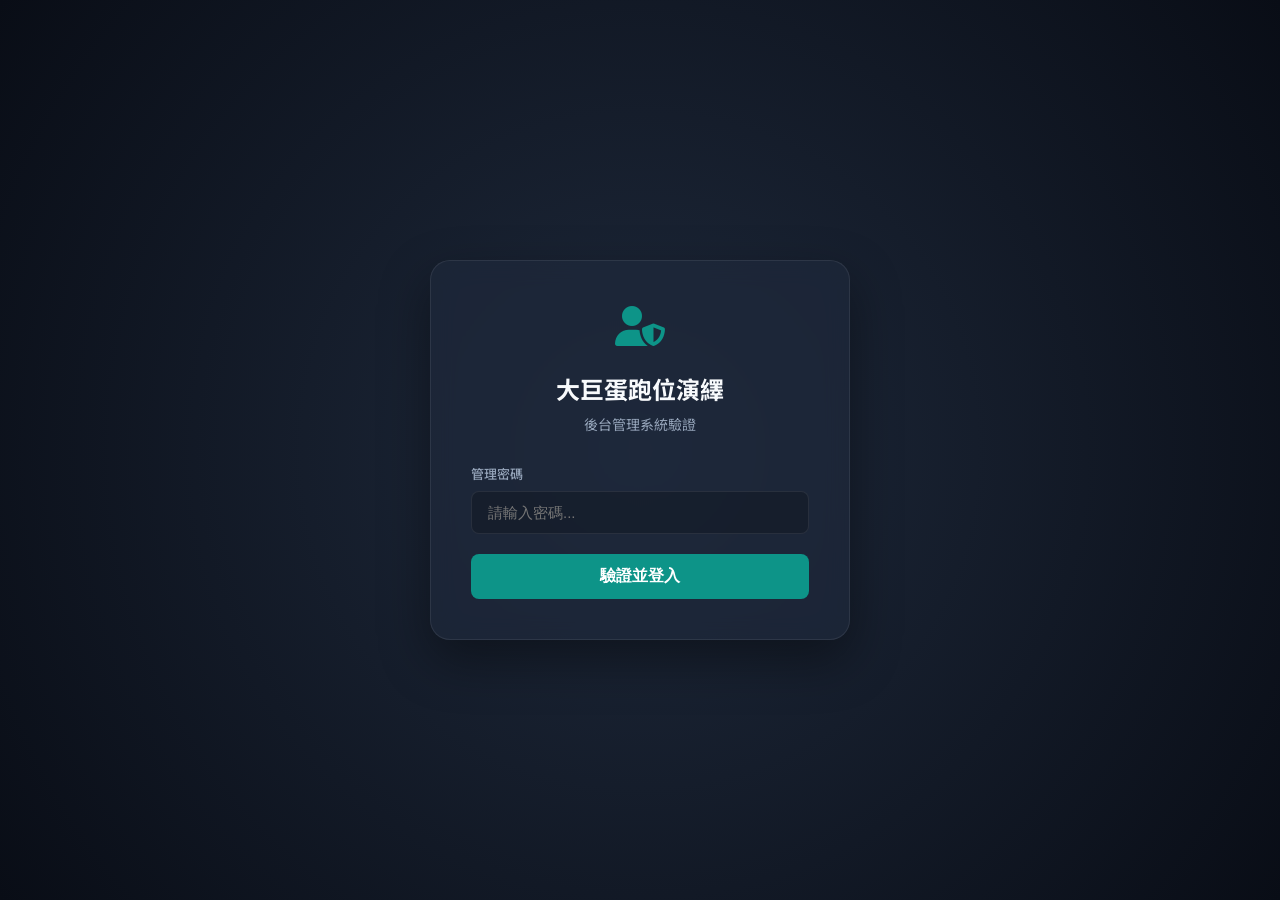
<file: admin.html>
<!DOCTYPE html>
<html lang="zh-TW">
<head>
  <meta charset="UTF-8">
  <meta name="viewport" content="width=device-width, initial-scale=1.0">
  <title>大巨蛋跑位演繹 — 後台管理系統</title>
  <!-- Google Fonts Outfit & Noto Sans TC -->
  <link rel="preconnect" href="https://fonts.googleapis.com">
  <link rel="preconnect" href="https://fonts.gstatic.com" crossorigin>
  <link href="https://fonts.googleapis.com/css2?family=Outfit:wght@300;400;600;700&family=Noto+Sans+TC:wght@300;400;500;700&display=swap" rel="stylesheet">
  <!-- FontAwesome Icons -->
  <link rel="stylesheet" href="https://cdnjs.cloudflare.com/ajax/libs/font-awesome/6.4.0/css/all.min.css">
  
  <style>
    :root {
      --bg-primary: #0f172a;
      --bg-secondary: #1e293b;
      --bg-sidebar: #0b132b;
      --text-primary: #f8fafc;
      --text-secondary: #94a3b8;
      --color-teal: #0d9488;
      --color-teal-hover: #0f766e;
      --color-emerald: #10b981;
      --color-rose: #f43f5e;
      --color-amber: #f59e0b;
      --color-indigo: #6366f1;
      --border-color: rgba(255, 255, 255, 0.08);
      --glass-bg: rgba(30, 41, 59, 0.7);
      --glass-blur: blur(12px);
    }

    * {
      box-sizing: border-box;
      margin: 0;
      padding: 0;
    }

    body {
      font-family: 'Outfit', 'Noto Sans TC', sans-serif;
      background-color: var(--bg-primary);
      color: var(--text-primary);
      min-height: 100vh;
      display: flex;
      overflow: hidden;
    }

    /* Scrollbar Styling */
    ::-webkit-scrollbar {
      width: 6px;
      height: 6px;
    }
    ::-webkit-scrollbar-track {
      background: rgba(0, 0, 0, 0.1);
    }
    ::-webkit-scrollbar-thumb {
      background: rgba(255, 255, 255, 0.15);
      border-radius: 4px;
    }
    ::-webkit-scrollbar-thumb:hover {
      background: rgba(255, 255, 255, 0.3);
    }

    /* Auth Panel Overlay */
    .auth-overlay {
      position: fixed;
      top: 0;
      left: 0;
      width: 100%;
      height: 100%;
      background: radial-gradient(circle at center, #1e293b 0%, #090d16 100%);
      display: flex;
      align-items: center;
      justify-content: center;
      z-index: 10000;
      transition: opacity 0.4s ease;
    }

    .auth-card {
      background: var(--glass-bg);
      backdrop-filter: var(--glass-blur);
      border: 1px solid var(--border-color);
      padding: 40px;
      border-radius: 20px;
      width: 420px;
      box-shadow: 0 20px 50px rgba(0, 0, 0, 0.4);
      text-align: center;
    }

    .auth-logo {
      font-size: 40px;
      color: var(--color-teal);
      margin-bottom: 20px;
    }

    .auth-title {
      font-size: 24px;
      font-weight: 700;
      margin-bottom: 8px;
    }

    .auth-subtitle {
      font-size: 14px;
      color: var(--text-secondary);
      margin-bottom: 30px;
    }

    .form-group {
      margin-bottom: 20px;
      text-align: left;
    }

    .form-group label {
      display: block;
      font-size: 13px;
      font-weight: 500;
      margin-bottom: 8px;
      color: var(--text-secondary);
    }

    .form-control {
      width: 100%;
      padding: 12px 16px;
      background: rgba(0, 0, 0, 0.2);
      border: 1px solid var(--border-color);
      border-radius: 8px;
      color: #fff;
      font-size: 15px;
      outline: none;
      transition: all 0.3s ease;
    }

    .form-control:focus {
      border-color: var(--color-teal);
      box-shadow: 0 0 0 2px rgba(13, 148, 136, 0.2);
    }

    .btn-submit {
      width: 100%;
      padding: 12px;
      background: var(--color-teal);
      border: none;
      border-radius: 8px;
      color: #fff;
      font-size: 16px;
      font-weight: 600;
      cursor: pointer;
      transition: background 0.3s;
    }

    .btn-submit:hover {
      background: var(--color-teal-hover);
    }

    .auth-error {
      color: var(--color-rose);
      font-size: 13px;
      margin-top: 15px;
      display: none;
    }

    /* Dashboard Layout */
    .sidebar {
      width: 280px;
      background-color: var(--bg-sidebar);
      border-right: 1px solid var(--border-color);
      display: flex;
      flex-direction: column;
      flex-shrink: 0;
    }

    .sidebar-header {
      padding: 30px 24px;
      display: flex;
      align-items: center;
      gap: 12px;
      border-bottom: 1px solid var(--border-color);
    }

    .sidebar-logo-icon {
      font-size: 24px;
      color: var(--color-teal);
    }

    .sidebar-title {
      font-size: 18px;
      font-weight: 700;
      letter-spacing: 0.5px;
    }

    .sidebar-menu {
      list-style: none;
      padding: 20px 16px;
      flex-grow: 1;
      display: flex;
      flex-direction: column;
      gap: 8px;
    }

    .menu-item button {
      width: 100%;
      background: none;
      border: none;
      outline: none;
      padding: 12px 16px;
      border-radius: 8px;
      color: var(--text-secondary);
      font-size: 15px;
      font-weight: 500;
      display: flex;
      align-items: center;
      gap: 12px;
      cursor: pointer;
      transition: all 0.3s;
      text-align: left;
    }

    .menu-item button:hover {
      color: var(--text-primary);
      background-color: rgba(255, 255, 255, 0.04);
    }

    .menu-item.active button {
      color: var(--text-primary);
      background-color: var(--color-teal);
    }

    .sidebar-footer {
      padding: 20px 16px;
      border-top: 1px solid var(--border-color);
      display: flex;
      flex-direction: column;
      gap: 8px;
    }

    .btn-secondary-link {
      background: none;
      border: 1px solid var(--border-color);
      padding: 10px;
      border-radius: 8px;
      color: var(--text-secondary);
      text-align: center;
      cursor: pointer;
      font-size: 13px;
      display: flex;
      align-items: center;
      justify-content: center;
      gap: 8px;
      text-decoration: none;
      transition: all 0.3s;
    }

    .btn-secondary-link:hover {
      color: var(--text-primary);
      border-color: var(--text-secondary);
      background-color: rgba(255, 255, 255, 0.02);
    }

    .main-container {
      flex-grow: 1;
      display: flex;
      flex-direction: column;
      height: 100vh;
      overflow: hidden;
    }

    .topbar {
      height: 70px;
      border-bottom: 1px solid var(--border-color);
      display: flex;
      align-items: center;
      justify-content: space-between;
      padding: 0 40px;
    }

    .topbar-title {
      font-size: 20px;
      font-weight: 600;
    }

    .content-area {
      padding: 40px;
      flex-grow: 1;
      overflow-y: auto;
    }

    /* Tab Panels */
    .tab-panel {
      display: none;
      animation: fadeIn 0.4s ease-out forwards;
    }

    .tab-panel.active {
      display: block;
    }

    @keyframes fadeIn {
      from { opacity: 0; transform: translateY(8px); }
      to { opacity: 1; transform: translateY(0); }
    }

    /* Cards */
    .card {
      background: var(--bg-secondary);
      border: 1px solid var(--border-color);
      border-radius: 16px;
      padding: 30px;
      box-shadow: 0 4px 20px rgba(0, 0, 0, 0.15);
      margin-bottom: 30px;
    }

    .card-title {
      font-size: 18px;
      font-weight: 600;
      margin-bottom: 20px;
      display: flex;
      align-items: center;
      gap: 10px;
    }

    /* Forms Grid */
    .form-grid {
      display: grid;
      grid-template-columns: repeat(auto-fit, minmax(200px, 1fr));
      gap: 20px;
      margin-bottom: 20px;
    }

    .form-grid-2 {
      grid-template-columns: 1fr 1fr;
    }

    /* Dropzone styling */
    .dropzone-container {
      border: 2px dashed rgba(255, 255, 255, 0.15);
      border-radius: 12px;
      padding: 40px;
      text-align: center;
      cursor: pointer;
      transition: all 0.3s;
      background: rgba(0, 0, 0, 0.1);
      margin-bottom: 25px;
    }

    .dropzone-container:hover, .dropzone-container.dragover {
      border-color: var(--color-teal);
      background: rgba(13, 148, 136, 0.05);
    }

    .dropzone-icon {
      font-size: 40px;
      color: var(--text-secondary);
      margin-bottom: 12px;
      transition: color 0.3s;
    }

    .dropzone-container:hover .dropzone-icon {
      color: var(--color-teal);
    }

    .dropzone-text {
      font-size: 15px;
      color: var(--text-secondary);
      margin-bottom: 6px;
    }

    .dropzone-subtext {
      font-size: 12px;
      color: rgba(255, 255, 255, 0.3);
    }

    /* File selected state */
    .selected-file-info {
      background: rgba(255, 255, 255, 0.03);
      border: 1px solid var(--border-color);
      border-radius: 8px;
      padding: 12px 16px;
      display: none;
      align-items: center;
      justify-content: space-between;
      margin-bottom: 20px;
    }

    .file-details {
      display: flex;
      align-items: center;
      gap: 12px;
    }

    .file-icon {
      font-size: 20px;
      color: var(--color-teal);
    }

    .file-name {
      font-size: 14px;
      font-weight: 500;
    }

    .file-size {
      font-size: 12px;
      color: var(--text-secondary);
      margin-left: 8px;
    }

    .btn-remove-file {
      background: none;
      border: none;
      color: var(--text-secondary);
      cursor: pointer;
      font-size: 16px;
      transition: color 0.3s;
    }

    .btn-remove-file:hover {
      color: var(--color-rose);
    }

    /* Alert / Message boxes */
    .alert {
      padding: 16px 20px;
      border-radius: 8px;
      font-size: 14px;
      margin-bottom: 20px;
      display: none;
      line-height: 1.5;
    }

    .alert-error {
      background-color: rgba(244, 63, 94, 0.1);
      border: 1px solid rgba(244, 63, 94, 0.3);
      color: #fda4af;
      display: flex;
      align-items: flex-start;
      gap: 10px;
    }

    .alert-success {
      background-color: rgba(16, 185, 129, 0.1);
      border: 1px solid rgba(16, 185, 129, 0.3);
      color: #a7f3d0;
      display: flex;
      align-items: flex-start;
      gap: 10px;
    }

    .alert-info {
      background-color: rgba(99, 102, 241, 0.1);
      border: 1px solid rgba(99, 102, 241, 0.3);
      color: #c7d2fe;
      display: flex;
      align-items: flex-start;
      gap: 10px;
    }

    /* Preview Table container */
    .preview-container {
      margin-top: 25px;
      display: none;
    }

    .preview-title {
      font-size: 15px;
      font-weight: 600;
      margin-bottom: 12px;
      color: var(--text-secondary);
    }

    /* Action bar */
    .action-bar {
      display: flex;
      justify-content: space-between;
      align-items: center;
      margin-bottom: 25px;
      gap: 16px;
      flex-wrap: wrap;
    }

    .search-filter-group {
      display: flex;
      align-items: center;
      gap: 12px;
      flex-wrap: wrap;
    }

    .btn-action {
      background: var(--color-teal);
      border: none;
      padding: 10px 20px;
      border-radius: 8px;
      color: #fff;
      font-weight: 500;
      cursor: pointer;
      display: flex;
      align-items: center;
      gap: 8px;
      transition: all 0.3s;
      font-size: 14px;
    }

    .btn-action:hover {
      background: var(--color-teal-hover);
    }

    .btn-action.btn-secondary {
      background: transparent;
      border: 1px solid var(--border-color);
      color: var(--text-primary);
    }

    .btn-action.btn-secondary:hover {
      background: rgba(255, 255, 255, 0.05);
      border-color: var(--text-secondary);
    }

    .btn-action.btn-danger {
      background: var(--color-rose);
    }
    .btn-action.btn-danger:hover {
      background: #e11d48;
    }

    /* Data Tables */
    .table-container {
      background: rgba(0, 0, 0, 0.15);
      border: 1px solid var(--border-color);
      border-radius: 12px;
      overflow-x: auto;
      max-height: 520px;
      position: relative;
    }

    table {
      width: 100%;
      border-collapse: collapse;
      font-size: 14px;
      text-align: left;
    }

    th, td {
      padding: 12px 18px;
      border-bottom: 1px solid var(--border-color);
    }

    th {
      background: var(--bg-secondary);
      font-weight: 600;
      color: var(--text-secondary);
      position: sticky;
      top: 0;
      z-index: 10;
      border-bottom: 2px solid var(--border-color);
    }

    tbody tr {
      transition: background-color 0.2s;
    }

    tbody tr:hover {
      background-color: rgba(255, 255, 255, 0.02);
    }

    /* Row actions */
    .row-actions {
      display: flex;
      gap: 8px;
    }

    .btn-row-action {
      background: none;
      border: none;
      color: var(--text-secondary);
      cursor: pointer;
      padding: 4px 8px;
      border-radius: 4px;
      transition: all 0.2s;
      font-size: 13px;
    }

    .btn-row-action:hover {
      color: var(--text-primary);
      background-color: rgba(255, 255, 255, 0.06);
    }

    .btn-row-action.edit-btn:hover {
      color: var(--color-indigo);
    }

    .btn-row-action.delete-btn:hover {
      color: var(--color-rose);
    }

    .btn-row-action.save-btn:hover {
      color: var(--color-emerald);
    }

    /* Pagination controls */
    .pagination-bar {
      display: flex;
      justify-content: space-between;
      align-items: center;
      margin-top: 20px;
    }

    .pagination-info {
      font-size: 13px;
      color: var(--text-secondary);
    }

    .pagination-buttons {
      display: flex;
      gap: 8px;
    }

    .pagination-btn {
      background: var(--bg-secondary);
      border: 1px solid var(--border-color);
      color: var(--text-primary);
      padding: 6px 12px;
      border-radius: 6px;
      cursor: pointer;
      font-size: 13px;
      transition: all 0.3s;
    }

    .pagination-btn:hover:not(:disabled) {
      background: rgba(255, 255, 255, 0.05);
    }

    .pagination-btn:disabled {
      opacity: 0.4;
      cursor: not-allowed;
    }

    /* Edit Form Row */
    input.table-edit-input {
      background: rgba(0, 0, 0, 0.4);
      border: 1px solid var(--color-teal);
      border-radius: 4px;
      color: #fff;
      padding: 4px 8px;
      font-size: 13px;
      width: 100%;
      outline: none;
    }

    /* Modal Form Overlay */
    .form-modal-overlay {
      position: fixed;
      top: 0;
      left: 0;
      width: 100%;
      height: 100%;
      background: rgba(0, 0, 0, 0.7);
      display: none;
      align-items: center;
      justify-content: center;
      z-index: 5000;
    }

    .form-modal {
      background: var(--bg-secondary);
      border: 1px solid var(--border-color);
      border-radius: 16px;
      width: 500px;
      max-width: 90vw;
      box-shadow: 0 10px 30px rgba(0,0,0,0.3);
      overflow: hidden;
      animation: modalSlideUp 0.3s ease-out;
    }

    .form-modal.wide {
      width: 700px;
    }

    @keyframes modalSlideUp {
      from { transform: translateY(30px); opacity: 0; }
      to { transform: translateY(0); opacity: 1; }
    }

    .form-modal-header {
      padding: 20px 24px;
      background: rgba(0, 0, 0, 0.15);
      border-bottom: 1px solid var(--border-color);
      display: flex;
      justify-content: space-between;
      align-items: center;
    }

    .form-modal-title {
      font-size: 16px;
      font-weight: 600;
    }

    .form-modal-close {
      background: none;
      border: none;
      color: var(--text-secondary);
      font-size: 20px;
      cursor: pointer;
    }

    .form-modal-close:hover {
      color: #fff;
    }

    .form-modal-body {
      padding: 24px;
      max-height: 65vh;
      overflow-y: auto;
    }

    .form-modal-footer {
      padding: 16px 24px;
      background: rgba(0, 0, 0, 0.15);
      border-top: 1px solid var(--border-color);
      display: flex;
      justify-content: flex-end;
      gap: 12px;
    }

    /* Badges */
    .badge {
      display: inline-block;
      padding: 2px 8px;
      border-radius: 4px;
      font-size: 11px;
      font-weight: 600;
    }

    .badge-east {
      background: rgba(16, 185, 129, 0.15);
      color: #34d399;
      border: 1px solid rgba(16, 185, 129, 0.3);
    }

    .badge-west {
      background: rgba(99, 102, 241, 0.15);
      color: #818cf8;
      border: 1px solid rgba(99, 102, 241, 0.3);
    }
    
    .badge-general {
      background: rgba(255, 255, 255, 0.08);
      color: var(--text-primary);
      border: 1px solid var(--border-color);
    }

    /* Loading overlay */
    .spinner {
      border: 3px solid rgba(255,255,255,0.1);
      width: 24px;
      height: 24px;
      border-radius: 50%;
      border-left-color: var(--color-teal);
      animation: spin 1s linear infinite;
      display: inline-block;
      vertical-align: middle;
      margin-right: 8px;
    }

    @keyframes spin {
      0% { transform: rotate(0deg); }
      100% { transform: rotate(360deg); }
    }
  </style>
</head>
<body>

  <!-- Auth Panel -->
  <div id="authPanel" class="auth-overlay">
    <div class="auth-card">
      <div class="auth-logo"><i class="fa-solid fa-user-shield"></i></div>
      <div class="auth-title">大巨蛋跑位演繹</div>
      <div class="auth-subtitle">後台管理系統驗證</div>
      
      <form id="loginForm" onsubmit="handleLoginSubmit(event);">
        <div class="form-group">
          <label for="adminPwdInput">管理密碼</label>
          <input type="password" id="adminPwdInput" class="form-control" placeholder="請輸入密碼..." required autocomplete="off">
        </div>
        <button type="submit" class="btn-submit">驗證並登入</button>
      </form>
      <div id="authErrorMsg" class="auth-error">密碼錯誤，請重新輸入！</div>
    </div>
  </div>

  <!-- Sidebar -->
  <aside class="sidebar">
    <div class="sidebar-header">
      <div class="sidebar-logo-icon"><i class="fa-solid fa-laptop-code"></i></div>
      <div class="sidebar-title">演繹跑位後台</div>
    </div>
    
    <ul class="sidebar-menu">
      <li class="menu-item active" data-tab="tab-import">
        <button><i class="fa-solid fa-file-import"></i> 批次匯入 CSV</button>
      </li>
      <li class="menu-item" data-tab="tab-names">
        <button><i class="fa-solid fa-users"></i> 每日名單維護</button>
      </li>
      <li class="menu-item" data-tab="tab-coords">
        <button><i class="fa-solid fa-map-location-dot"></i> 表演者座標維護</button>
      </li>
    </ul>

    <div class="sidebar-footer">
      <a href="/index.html" class="btn-secondary-link" target="_blank"><i class="fa-solid fa-house"></i> 回到查詢首頁</a>
      <button class="btn-secondary-link" onclick="handleLogout();"><i class="fa-solid fa-right-from-bracket"></i> 登出系統</button>
    </div>
  </aside>

  <!-- Main Area -->
  <main class="main-container">
    <header class="topbar">
      <div id="topbarTitle" class="topbar-title">批次匯入 CSV</div>
      <div style="font-size: 14px; color: var(--text-secondary);">
        <i class="fa-solid fa-calendar-days"></i> 本機維護環境
      </div>
    </header>

    <div class="content-area">
      <!-- ALERT MESSAGES -->
      <div id="globalSuccessAlert" class="alert alert-success">
        <i class="fa-solid fa-circle-check" style="margin-top: 2px;"></i>
        <div id="globalSuccessAlertText"></div>
      </div>
      <div id="globalErrorAlert" class="alert alert-error">
        <i class="fa-solid fa-triangle-exclamation" style="margin-top: 2px;"></i>
        <div id="globalErrorAlertText"></div>
      </div>

      <!-- ================== TAB 1: CSV IMPORT ================== -->
      <section id="tab-import" class="tab-panel active">
        <div class="card">
          <div class="card-title"><i class="fa-solid fa-sliders"></i> 設定匯入參數</div>
          
          <div class="form-grid">
            <div class="form-group">
              <label for="importTargetSelect">匯入資料類型</label>
              <select id="importTargetSelect" class="form-control" onchange="toggleImportTargetFields();">
                <option value="dayperformers">每日名單 (dayperformers.csv)</option>
                <option value="performers">跑位座標資料 (performers.csv)</option>
              </select>
            </div>
            <div class="form-group">
              <label for="importClassSelect">班別</label>
              <select id="importClassSelect" class="form-control">
                <option value="東班">東班</option>
                <option value="西班">西班</option>
              </select>
            </div>
            <div class="form-group session-dependent-field">
              <label for="importSessionSelect">場次</label>
              <select id="importSessionSelect" class="form-control" onchange="syncImportDateDropdown();">
                <option value="1112">11/12(四)</option>
                <option value="1113">11/13(五)</option>
                <option value="1114">11/14(六)</option>
                <option value="1115">11/15(日)</option>
              </select>
            </div>
            <div class="form-group session-dependent-field">
              <label for="importDateSelect">日期</label>
              <select id="importDateSelect" class="form-control">
                <!-- Dynamically populated -->
              </select>
            </div>
          </div>
        </div>

        <div class="card">
          <div class="card-title"><i class="fa-solid fa-file-csv"></i> 上傳 CSV 檔案</div>
          
          <div id="dropzone" class="dropzone-container" onclick="document.getElementById('csvFileInput').click();">
            <i class="fa-solid fa-cloud-arrow-up dropzone-icon"></i>
            <div class="dropzone-text">將 CSV 檔案拖曳至此處，或點擊選擇檔案</div>
            <div class="dropzone-subtext">檔案格式必須為 UTF-8 編碼的 CSV 格式（檔名可為任意名稱，系統會主動識別並更新）</div>
            <input type="file" id="csvFileInput" style="display: none;" accept=".csv" onchange="handleFileSelect(event);">
          </div>

          <!-- File Info -->
          <div id="selectedFileInfo" class="selected-file-info">
            <div class="file-details">
              <i class="fa-solid fa-file-lines file-icon"></i>
              <span id="selectedFileName" class="file-name">filename.csv</span>
              <span id="selectedFileSize" class="file-size">(0 KB)</span>
            </div>
            <button class="btn-remove-file" onclick="clearSelectedFile();"><i class="fa-solid fa-xmark"></i></button>
          </div>

          <!-- Validation Feedback / Alerts -->
          <div id="importValidationAlert" class="alert alert-error" style="margin-bottom: 20px;">
            <i class="fa-solid fa-circle-xmark" style="margin-top: 2px;"></i>
            <div id="importValidationAlertText"></div>
          </div>

          <!-- Parsed Preview -->
          <div id="csvPreviewContainer" class="preview-container">
            <div class="preview-title"><i class="fa-solid fa-table-list"></i> 檔案資料預覽 (僅顯示前 5 筆)</div>
            <div class="table-container">
              <table id="previewTable">
                <thead>
                  <tr id="previewTableHead"></tr>
                </thead>
                <tbody id="previewTableBody"></tbody>
              </table>
            </div>
          </div>

          <!-- Confirm button -->
          <div id="importActions" style="margin-top: 25px; text-align: right; display: none;">
            <button id="btnExecuteImport" class="btn-action" onclick="executeCSVImport();">
              <i class="fa-solid fa-check-double"></i> 確認匯入此檔案
            </button>
          </div>
        </div>
      </section>

      <!-- ================== TAB 2: DAY PERFORMERS ================== -->
      <section id="tab-names" class="tab-panel">
        <div class="action-bar">
          <div class="search-filter-group">
            <input type="text" id="namesSearchInput" class="form-control" style="width: 250px;" placeholder="搜尋身份證、姓名..." oninput="filterNamesTable();">
            <select id="namesClassFilter" class="form-control" style="width: 120px;" onchange="filterNamesTable();">
              <option value="">所有班別</option>
              <option value="東班">東班</option>
              <option value="西班">西班</option>
            </select>
            <select id="namesDateFilter" class="form-control" style="width: 140px;" onchange="filterNamesTable();">
              <option value="">所有日期</option>
              <option value="11/12(四)">11/12(四)</option>
              <option value="11/13(五)">11/13(五)</option>
              <option value="11/14(六)">11/14(六)</option>
              <option value="11/15(日)">11/15(日)</option>
              <option value="1/12(四)">1/12(四)</option>
              <option value="1/13(五)">1/13(五)</option>
              <option value="1/14(六)">1/14(六)</option>
              <option value="1/15(日)">1/15(日)</option>
            </select>
          </div>
          
          <button class="btn-action" onclick="openAddRowModal('dayperformers');">
            <i class="fa-solid fa-user-plus"></i> 新增單筆名單
          </button>
        </div>

        <div class="card" style="padding: 20px;">
          <div class="table-container">
            <table>
              <thead>
                <tr>
                  <th style="width: 15%">班別</th>
                  <th style="width: 20%">日期</th>
                  <th style="width: 25%">身份證</th>
                  <th style="width: 25%">姓名</th>
                  <th style="width: 15%">操作</th>
                </tr>
              </thead>
              <tbody id="namesTableBody">
                <!-- Loaded dynamically -->
              </tbody>
            </table>
          </div>

          <div class="pagination-bar">
            <div id="namesPaginationInfo" class="pagination-info">顯示第 0 到 0 筆，共 0 筆</div>
            <div class="pagination-buttons">
              <button id="btnPrevNames" class="pagination-btn" onclick="changeNamesPage(-1);"><i class="fa-solid fa-angle-left"></i> 上一頁</button>
              <button id="btnNextNames" class="pagination-btn" onclick="changeNamesPage(1);">下一頁 <i class="fa-solid fa-angle-right"></i></button>
            </div>
          </div>
        </div>
      </section>

      <!-- ================== TAB 3: COORDINATES ================== -->
      <section id="tab-coords" class="tab-panel">
        <div class="action-bar">
          <div class="search-filter-group">
            <input type="text" id="coordsSearchInput" class="form-control" style="width: 250px;" placeholder="搜尋身份證、姓名、身分別..." oninput="filterCoordsTable();">
            <select id="coordsClassFilter" class="form-control" style="width: 120px;" onchange="filterCoordsTable();">
              <option value="">所有班別</option>
              <option value="東班">東班</option>
              <option value="西班">西班</option>
            </select>
          </div>
          
          <button class="btn-action" onclick="openAddRowModal('performers');">
            <i class="fa-solid fa-user-plus"></i> 新增表演者與座標
          </button>
        </div>

        <div class="card" style="padding: 20px;">
          <div class="table-container">
            <table>
              <thead>
                <tr>
                  <th>班別</th>
                  <th>身分別</th>
                  <th>身份證</th>
                  <th>姓名</th>
                  <th>01圓形</th>
                  <th>02行願</th>
                  <th>03米籮</th>
                  <th>04靜思</th>
                  <th>05-1法船</th>
                  <th>05-2無船</th>
                  <th>06四弘</th>
                  <th>07-1大船師</th>
                  <th>07-2骨捐</th>
                  <th>08教育</th>
                  <th>09-1人文</th>
                  <th>09-2人文</th>
                  <th>10-1五大洲(台灣)</th>
                  <th>10-2五大洲</th>
                  <th>11飛天</th>
                  <th style="min-width: 110px;">操作</th>
                </tr>
              </thead>
              <tbody id="coordsTableBody">
                <!-- Loaded dynamically -->
              </tbody>
            </table>
          </div>

          <div class="pagination-bar">
            <div id="coordsPaginationInfo" class="pagination-info">顯示第 0 到 0 筆，共 0 筆</div>
            <div class="pagination-buttons">
              <button id="btnPrevCoords" class="pagination-btn" onclick="changeCoordsPage(-1);"><i class="fa-solid fa-angle-left"></i> 上一頁</button>
              <button id="btnNextCoords" class="pagination-btn" onclick="changeCoordsPage(1);">下一頁 <i class="fa-solid fa-angle-right"></i></button>
            </div>
          </div>
        </div>
      </section>
    </div>
  </main>

  <!-- ================== ADD ROW MODAL ================== -->
  <div id="addRowModal" class="form-modal-overlay">
    <div id="addRowModalContainer" class="form-modal">
      <div class="form-modal-header">
        <span id="modalFormTitle" class="form-modal-title">新增單筆資料</span>
        <button class="form-modal-close" onclick="closeAddRowModal();"><i class="fa-solid fa-xmark"></i></button>
      </div>
      
      <!-- Content for Day Performers Form -->
      <div id="dayFormFields" class="form-modal-body" style="display: none;">
        <div class="form-group">
          <label for="formDayClass">班別</label>
          <select id="formDayClass" class="form-control">
            <option value="東班">東班</option>
            <option value="西班">西班</option>
          </select>
        </div>
        <div class="form-group">
          <label for="formDayDate">日期</label>
          <select id="formDayDate" class="form-control">
            <option value="11/12(四)">11/12(四)</option>
            <option value="11/13(五)">11/13(五)</option>
            <option value="11/14(六)">11/14(六)</option>
            <option value="11/15(日)">11/15(日)</option>
            <option value="1/12(四)">1/12(四)</option>
            <option value="1/13(五)">1/13(五)</option>
            <option value="1/14(六)">1/14(六)</option>
            <option value="1/15(日)">1/15(日)</option>
          </select>
        </div>
        <div class="form-group">
          <label for="formDayId">身份證 (如: 4-50)</label>
          <input type="text" id="formDayId" class="form-control" placeholder="請輸入身份證網格編號">
        </div>
        <div class="form-group">
          <label for="formDayName">姓名</label>
          <input type="text" id="formDayName" class="form-control" placeholder="請輸入姓名">
        </div>
      </div>

      <!-- Content for Performers Coords Form -->
      <div id="perfFormFields" class="form-modal-body" style="display: none;">
        <div class="form-grid form-grid-2">
          <div class="form-group">
            <label for="formPerfClass">班別</label>
            <select id="formPerfClass" class="form-control">
              <option value="東班">東班</option>
              <option value="西班">西班</option>
            </select>
          </div>
          <div class="form-group">
            <label for="formPerfCat">身分別 (如: A白, B藍)</label>
            <input type="text" id="formPerfCat" class="form-control" placeholder="A白" value="A白">
          </div>
        </div>
        <div class="form-grid form-grid-2">
          <div class="form-group">
            <label for="formPerfId">身份證 (如: 4-50)</label>
            <input type="text" id="formPerfId" class="form-control" placeholder="請輸入身份證">
          </div>
          <div class="form-group">
            <label for="formPerfName">姓名 (一般填 缺)</label>
            <input type="text" id="formPerfName" class="form-control" placeholder="缺" value="缺">
          </div>
        </div>
        <hr style="border: none; border-top: 1px solid var(--border-color); margin-bottom: 20px;">
        <div class="form-grid">
          <div class="form-group">
            <label for="formPerfCircle">01圓形 座標</label>
            <input type="text" id="formPerfCircle" class="form-control" placeholder="X-Y">
          </div>
          <div class="form-group">
            <label for="formPerfXing">02行願 座標</label>
            <input type="text" id="formPerfXing" class="form-control" placeholder="X-Y">
          </div>
          <div class="form-group">
            <label for="formPerfMiLuo">03米籮 座標</label>
            <input type="text" id="formPerfMiLuo" class="form-control" placeholder="自動與起點一致" readonly style="background-color: #e9ecef; cursor: not-allowed;">
          </div>
          <div class="form-group">
            <label for="formPerfJing">04靜思 座標</label>
            <input type="text" id="formPerfJing" class="form-control" placeholder="X-Y">
          </div>
        </div>
        <div class="form-grid">
          <div class="form-group">
            <label for="formPerfLamp">05-1法船 座標</label>
            <input type="text" id="formPerfLamp" class="form-control" placeholder="X-Y">
          </div>
          <div class="form-group">
            <label for="formPerfNoBoat">05-2無船 座標</label>
            <input type="text" id="formPerfNoBoat" class="form-control" placeholder="X-Y">
          </div>
          <div class="form-group">
            <label for="formPerfBigV">06四弘 座標</label>
            <input type="text" id="formPerfBigV" class="form-control" placeholder="X-Y">
          </div>
        </div>
        <div class="form-grid">
          <div class="form-group">
            <label for="formPerfDaChuan">07-1大船師 座標</label>
            <input type="text" id="formPerfDaChuan" class="form-control" placeholder="X-Y">
          </div>
          <div class="form-group">
            <label for="formPerfBoneDonation">07-2骨捐 座標</label>
            <input type="text" id="formPerfBoneDonation" class="form-control" placeholder="X-Y">
          </div>
          <div class="form-group">
            <label for="formPerfEdu">08教育 座標</label>
            <input type="text" id="formPerfEdu" class="form-control" placeholder="X-Y">
          </div>
        </div>
        <div class="form-grid">
          <div class="form-group">
            <label for="formPerfHumanities2">09-2人文(主機板) 座標</label>
            <input type="text" id="formPerfHumanities2" class="form-control" placeholder="X-Y">
          </div>
          <div class="form-group">
            <label for="formPerfFiveContinents1">10-1五大洲(台灣) 座標</label>
            <input type="text" id="formPerfFiveContinents1" class="form-control" placeholder="X-Y">
          </div>
          <div class="form-group">
            <label for="formPerfFiveContinents2">10-2五大洲 座標</label>
            <input type="text" id="formPerfFiveContinents2" class="form-control" placeholder="X-Y">
          </div>
        </div>
        <div class="form-grid">
          <div class="form-group">
            <label for="formPerfFlyingApsaras">11飛天 座標</label>
            <input type="text" id="formPerfFlyingApsaras" class="form-control" placeholder="X-Y">
          </div>
        </div>
      </div>

      <div class="form-modal-footer">
        <button class="btn-action btn-secondary" onclick="closeAddRowModal();">取消</button>
        <button id="btnConfirmAddRow" class="btn-action" onclick="submitAddRow();">確認新增</button>
      </div>
    </div>
  </div>

  <script>
    // Global Datastore
    let datastore = {
      performers: [],
      dayperformers: []
    };

    let filteredNames = [];
    let filteredCoords = [];

    // Pagination State
    let namesPage = 0;
    let coordsPage = 0;
    const itemsPerPage = 50;

    // Selected CSV File Details
    let selectedCSVContent = null;
    let selectedCSVFile = null;

    // Inline edit states
    let activeEditingRowKey = null; // for inline edit tracking

    // Session-Date Mapping
    const SESSION_DATES = {
      '1112': ['11/12(四)', '1/12(四)'],
      '1113': ['11/13(五)', '1/13(五)'],
      '1114': ['11/14(六)', '1/14(六)'],
      '1115': ['11/15(日)', '1/15(日)']
    };

    // Initialize App
    window.addEventListener('DOMContentLoaded', () => {
      // Setup drag and drop
      const dropzone = document.getElementById('dropzone');
      dropzone.addEventListener('dragover', (e) => {
        e.preventDefault();
        dropzone.classList.add('dragover');
      });
      dropzone.addEventListener('dragleave', () => {
        dropzone.classList.remove('dragover');
      });
      dropzone.addEventListener('drop', (e) => {
        e.preventDefault();
        dropzone.classList.remove('dragover');
        if (e.dataTransfer.files.length > 0) {
          handleFile(e.dataTransfer.files[0]);
        }
      });

      // Setup tabs
      document.querySelectorAll('.sidebar-menu .menu-item').forEach(item => {
        item.addEventListener('click', () => {
          const tabId = item.getAttribute('data-tab');
          document.querySelectorAll('.sidebar-menu .menu-item').forEach(i => i.classList.remove('active'));
          document.querySelectorAll('.tab-panel').forEach(p => p.classList.remove('active'));
          
          item.classList.add('active');
          document.getElementById(tabId).classList.add('active');
          document.getElementById('topbarTitle').textContent = item.querySelector('button').textContent.trim();
          
          clearAlerts();
        });
      });

      // Initialize dropdowns
      syncImportDateDropdown();
      toggleImportTargetFields();

      // Check session
      checkSessionAuth();
    });

    // Authentication Checks
    function checkSessionAuth() {
      const pwd = sessionStorage.getItem('admin_pwd');
      if (pwd) {
        // Automatically hide overlay and load data
        document.getElementById('authPanel').style.display = 'none';
        loadDashboardData(pwd);
      }
    }

    function handleLoginSubmit(event) {
      event.preventDefault();
      const pwd = document.getElementById('adminPwdInput').value;
      const errorMsg = document.getElementById('authErrorMsg');
      errorMsg.style.display = 'none';

      fetch('/api/admin/login', {
        method: 'POST',
        headers: { 'Content-Type': 'application/json' },
        body: JSON.stringify({ password: pwd })
      })
      .then(res => res.json())
      .then(data => {
        if (data.success) {
          sessionStorage.setItem('admin_pwd', pwd);
          document.getElementById('authPanel').style.display = 'none';
          loadDashboardData(pwd);
        } else {
          errorMsg.style.display = 'block';
          errorMsg.textContent = data.error || '密碼錯誤';
        }
      })
      .catch(err => {
        errorMsg.style.display = 'block';
        errorMsg.textContent = '無法連接後台伺服器';
      });
    }

    // Load Data from Backend
    function loadDashboardData(pwd) {
      fetch('/api/admin/get-data', {
        method: 'POST',
        headers: { 'Content-Type': 'application/json' },
        body: JSON.stringify({ password: pwd })
      })
      .then(res => res.json())
      .then(data => {
        if (data.success) {
          datastore.performers = data.performers || [];
          datastore.dayperformers = data.dayperformers || [];
          
          // Reset filters
          filterNamesTable();
          filterCoordsTable();
        } else {
          alert('讀取資料失敗：' + (data.error || '未授權'));
          handleLogout();
        }
      })
      .catch(err => {
        alert('載入資料出錯，請確認後端是否正常運作。');
      });
    }

    // Dropdown helpers
    function syncImportDateDropdown() {
      const sess = document.getElementById('importSessionSelect').value;
      const dateSelect = document.getElementById('importDateSelect');
      dateSelect.innerHTML = '';
      const dates = SESSION_DATES[sess] || [];
      dates.forEach(d => {
        const opt = document.createElement('option');
        opt.value = d;
        opt.textContent = d;
        dateSelect.appendChild(opt);
      });
    }

    function toggleImportTargetFields() {
      const target = document.getElementById('importTargetSelect').value;
      const dependentFields = document.querySelectorAll('.session-dependent-field');
      dependentFields.forEach(el => {
        el.style.display = (target === 'dayperformers') ? 'block' : 'none';
      });
      // Clear file selection on target change
      clearSelectedFile();
    }

    // File selection / parsing
    function handleFileSelect(e) {
      if (e.target.files.length > 0) {
        handleFile(e.target.files[0]);
      }
    }

    function handleFile(file) {
      if (!file.name.endsWith('.csv')) {
        showValidationAlert("請選擇正確的 .csv 檔案！");
        return;
      }

      selectedCSVFile = file;
      document.getElementById('selectedFileName').textContent = file.name;
      document.getElementById('selectedFileSize').textContent = `(${(file.size / 1024).toFixed(1)} KB)`;
      document.getElementById('selectedFileInfo').style.display = 'flex';
      
      const reader = new FileReader();
      reader.onload = function(evt) {
        const arrayBuffer = evt.target.result;
        try {
          // 使用 TextDecoder 驗證是否為 UTF-8 編碼 (若非 UTF-8，fatal: true 會拋出例外)
          const decoder = new TextDecoder('utf-8', { fatal: true });
          const text = decoder.decode(arrayBuffer);
          selectedCSVContent = text;
          validateAndPreviewCSV(selectedCSVContent);
        } catch (err) {
          showValidationAlert("⚠️ 檔案編碼錯誤！請確認上傳的檔案是 UTF-8 編碼格式。<br><small style='color: var(--text-secondary);'>提示：請在儲存或匯出 CSV 時，將編碼選擇為「UTF-8」或「帶 BOM 的 UTF-8」。</small>");
          selectedCSVContent = null;
          document.getElementById('csvPreviewContainer').style.display = 'none';
          document.getElementById('importActions').style.display = 'none';
        }
      };
      reader.onerror = function() {
        showValidationAlert("⚠️ 讀取檔案失敗！");
      };
      reader.readAsArrayBuffer(file);
    }

    function clearSelectedFile() {
      selectedCSVFile = null;
      selectedCSVContent = null;
      document.getElementById('csvFileInput').value = '';
      document.getElementById('selectedFileInfo').style.display = 'none';
      document.getElementById('csvPreviewContainer').style.display = 'none';
      document.getElementById('importActions').style.display = 'none';
      clearValidationAlert();
    }

    // Simple CSV parser
    function parseCSV(text) {
      const lines = [];
      let row = [""];
      let inQuotes = false;

      for (let i = 0; i < text.length; i++) {
        let c = text[i];
        let next = text[i+1];
        if (c === '"') {
          if (inQuotes && next === '"') { row[row.length - 1] += '"'; i++; } // Escaped quote
          else { inQuotes = !inQuotes; }
        } else if (c === ',' && !inQuotes) {
          row.push('');
        } else if ((c === '\r' || c === '\n') && !inQuotes) {
          if (c === '\r' && next === '\n') { i++; }
          lines.push(row);
          row = [''];
        } else {
          row[row.length - 1] += c;
        }
      }
      if (row.length > 1 || row[0] !== '') {
        lines.push(row);
      }
      return lines;
    }

    // Client side CSV validation & Preview
    function validateAndPreviewCSV(content) {
      clearValidationAlert();
      const rows = parseCSV(content.trim());
      if (rows.length < 2) {
        showValidationAlert("CSV 檔案內容為空或無資料列");
        return;
      }

      const headers = rows[0].map(h => h.trim());
      const dataRows = rows.slice(1);

      // Find indices by alias
      const getColIndex = (aliases) => {
        return headers.findIndex(h => aliases.some(a => a.toLowerCase() === h.toLowerCase()));
      };

      const classIdx = getColIndex(['班別', '東西班', '組別', 'team']);
      const dateIdx = getColIndex(['日期', 'date']);
      const idIdx = getColIndex(['身份證', '身分證', 'id']);
      const nameIdx = getColIndex(['姓名', 'name']);

      const target = document.getElementById('importTargetSelect').value;
      const targetClass = document.getElementById('importClassSelect').value;
      const targetDate = document.getElementById('importDateSelect').value;

      // Header checks
      if (target === 'dayperformers') {
        if (classIdx === -1 || dateIdx === -1 || idIdx === -1 || nameIdx === -1) {
          showValidationAlert(`⚠️ 檔案欄位不正確！必須包含「班別」、「日期」、「身份證」與「姓名」欄位。<br>目前欄位：[${headers.join(', ')}]`);
          return;
        }
      } else { // performers
        if (classIdx === -1 || idIdx === -1) {
          showValidationAlert(`⚠️ 檔案欄位不正確！必須包含「班別」與「身份證」欄位。<br>目前欄位：[${headers.join(', ')}]`);
          return;
        }
      }

      // Check data consistency
      for (let i = 0; i < dataRows.length; i++) {
        const row = dataRows[i];
        if (row.length < 2 || row.every(val => val === '')) continue; // Skip empty rows

        const rClass = row[classIdx]?.trim();
        if (rClass !== targetClass) {
          showValidationAlert(`⚠️ 內容不一致！第 ${i + 2} 行的班別為「${rClass}」，與選擇的「${targetClass}」不同！`);
          return;
        }

        if (target === 'dayperformers') {
          const rDate = row[dateIdx]?.trim();
          if (rDate !== targetDate) {
            showValidationAlert(`⚠️ 內容不一致！第 ${i + 2} 行的日期為「${rDate}」，與選擇的「${targetDate}」不同！`);
            return;
          }
        }
      }

      // Display Preview (max 5 rows)
      const previewHead = document.getElementById('previewTableHead');
      const previewBody = document.getElementById('previewTableBody');
      
      previewHead.innerHTML = '';
      previewBody.innerHTML = '';

      headers.forEach(h => {
        const th = document.createElement('th');
        th.textContent = h;
        previewHead.appendChild(th);
      });

      const previewRows = dataRows.slice(0, 5);
      previewRows.forEach(row => {
        const tr = document.createElement('tr');
        row.forEach(val => {
          const td = document.createElement('td');
          td.textContent = val;
          tr.appendChild(td);
        });
        previewBody.appendChild(tr);
      });

      document.getElementById('csvPreviewContainer').style.display = 'block';
      document.getElementById('importActions').style.display = 'block';
    }

    function showValidationAlert(msg) {
      const el = document.getElementById('importValidationAlert');
      const text = document.getElementById('importValidationAlertText');
      text.innerHTML = msg;
      el.style.display = 'flex';
      document.getElementById('importActions').style.display = 'none';
    }

    function clearValidationAlert() {
      document.getElementById('importValidationAlert').style.display = 'none';
    }

    // Execute Import on Server
    function executeCSVImport() {
      const pwd = sessionStorage.getItem('admin_pwd');
      const target = document.getElementById('importTargetSelect').value;
      const classVal = document.getElementById('importClassSelect').value;
      const sessionVal = document.getElementById('importSessionSelect').value;
      const dateVal = document.getElementById('importDateSelect').value;

      const btn = document.getElementById('btnExecuteImport');
      btn.disabled = true;
      btn.innerHTML = `<span class="spinner"></span> 匯入中...`;

      fetch('/api/admin/import-csv', {
        method: 'POST',
        headers: { 'Content-Type': 'application/json' },
        body: JSON.stringify({
          password: pwd,
          importType: target,
          classVal: classVal,
          sessionVal: sessionVal,
          dateVal: dateVal,
          csvText: selectedCSVContent
        })
      })
      .then(res => res.json())
      .then(data => {
        btn.disabled = false;
        btn.innerHTML = `<i class="fa-solid fa-check-double"></i> 確認匯入此檔案`;

        if (data.success) {
          showGlobalAlert('success', `🎉 匯入成功！總共讀取 ${data.total_read} 筆，成功新增 ${data.added_count} 筆，更新/覆蓋 ${data.updated_count} 筆，重複忽略 ${data.ignored_count} 筆。`);
          clearSelectedFile();
          loadDashboardData(pwd); // reload
        } else {
          showGlobalAlert('error', `❌ 匯入失敗：` + (data.error || '未知錯誤'));
        }
      })
      .catch(err => {
        btn.disabled = false;
        btn.innerHTML = `<i class="fa-solid fa-check-double"></i> 確認匯入此檔案`;
        showGlobalAlert('error', `❌ 無法連線至伺服器，匯入失敗。`);
      });
    }

    // Global Alerts
    function showGlobalAlert(type, msg) {
      clearAlerts();
      const el = type === 'success' ? document.getElementById('globalSuccessAlert') : document.getElementById('globalErrorAlert');
      const text = type === 'success' ? document.getElementById('globalSuccessAlertText') : document.getElementById('globalErrorAlertText');
      text.textContent = msg;
      el.style.display = 'flex';
      window.scrollTo({ top: 0, behavior: 'smooth' });
    }

    function clearAlerts() {
      document.getElementById('globalSuccessAlert').style.display = 'none';
      document.getElementById('globalErrorAlert').style.display = 'none';
    }

    // ==========================================
    // TAB 2: NAMES TABLE (dayperformers)
    // ==========================================
    function filterNamesTable() {
      const q = document.getElementById('namesSearchInput').value.toLowerCase().trim();
      const classF = document.getElementById('namesClassFilter').value;
      const dateF = document.getElementById('namesDateFilter').value;

      filteredNames = datastore.dayperformers.filter(p => {
        const idMatches = p['身份證']?.toLowerCase().includes(q);
        const nameMatches = p['姓名']?.toLowerCase().includes(q);
        const classMatches = !classF || p['班別'] === classF;
        const dateMatches = !dateF || p['日期'] === dateF;
        return (idMatches || nameMatches) && classMatches && dateMatches;
      });

      namesPage = 0;
      renderNamesTable();
    }

    function renderNamesTable() {
      const tbody = document.getElementById('namesTableBody');
      tbody.innerHTML = '';

      const start = namesPage * itemsPerPage;
      const end = start + itemsPerPage;
      const pageData = filteredNames.slice(start, end);

      if (pageData.length === 0) {
        tbody.innerHTML = `<tr><td colspan="5" style="text-align: center; color: var(--text-secondary);">沒有符合條件的資料</td></tr>`;
        document.getElementById('namesPaginationInfo').textContent = `顯示第 0 筆，共 0 筆`;
        document.getElementById('btnPrevNames').disabled = true;
        document.getElementById('btnNextNames').disabled = true;
        return;
      }

      pageData.forEach(p => {
        const tr = document.createElement('tr');
        const uniqueKey = `${p['班別']}_${p['日期']}_${p['身份證']}`;
        const isEditing = activeEditingRowKey === uniqueKey;

        const badgeClass = p['班別'] === '東班' ? 'badge-east' : p['班別'] === '西班' ? 'badge-west' : 'badge-general';

        if (isEditing) {
          tr.innerHTML = `
            <td><span class="badge ${badgeClass}">${p['班別']}</span></td>
            <td>${p['日期']}</td>
            <td>${p['身份證']}</td>
            <td><input type="text" class="table-edit-input" id="editName_${uniqueKey}" value="${p['姓名']}"></td>
            <td>
              <div class="row-actions">
                <button class="btn-row-action save-btn" onclick="saveInlineEdit('dayperformers', '${uniqueKey}', { '班別': '${p['班別']}', '日期': '${p['日期']}', '身份證': '${p['身份證']}' });">
                  <i class="fa-solid fa-floppy-disk"></i>
                </button>
                <button class="btn-row-action" onclick="cancelInlineEdit();">
                  <i class="fa-solid fa-xmark"></i>
                </button>
              </div>
            </td>
          `;
        } else {
          tr.innerHTML = `
            <td><span class="badge ${badgeClass}">${p['班別']}</span></td>
            <td>${p['日期']}</td>
            <td>${p['身份證']}</td>
            <td>${p['姓名']}</td>
            <td>
              <div class="row-actions">
                <button class="btn-row-action edit-btn" onclick="startInlineEdit('${uniqueKey}');">
                  <i class="fa-solid fa-pen-to-square"></i>
                </button>
                <button class="btn-row-action delete-btn" onclick="deleteRow('dayperformers', { '班別': '${p['班別']}', '日期': '${p['日期']}', '身份證': '${p['身份證']}' });">
                  <i class="fa-solid fa-trash-can"></i>
                </button>
              </div>
            </td>
          `;
        }
        tbody.appendChild(tr);
      });

      // Pagination UI
      const count = filteredNames.length;
      const toShowEnd = Math.min(end, count);
      document.getElementById('namesPaginationInfo').textContent = `顯示第 ${start + 1} 到 ${toShowEnd} 筆，共 ${count} 筆`;
      document.getElementById('btnPrevNames').disabled = namesPage === 0;
      document.getElementById('btnNextNames').disabled = end >= count;
    }

    function changeNamesPage(dir) {
      namesPage += dir;
      renderNamesTable();
    }

    // ==========================================
    // TAB 3: COORDS TABLE (performers)
    // ==========================================
    function filterCoordsTable() {
      const q = document.getElementById('coordsSearchInput').value.toLowerCase().trim();
      const classF = document.getElementById('coordsClassFilter').value;

      filteredCoords = datastore.performers.filter(p => {
        const idMatches = p['身份證']?.toLowerCase().includes(q);
        const nameMatches = p['姓名']?.toLowerCase().includes(q);
        const catMatches = p['身分別']?.toLowerCase().includes(q);
        const classMatches = !classF || p['班別'] === classF;
        return (idMatches || nameMatches || catMatches) && classMatches;
      });

      coordsPage = 0;
      renderCoordsTable();
    }

    function renderCoordsTable() {
      const tbody = document.getElementById('coordsTableBody');
      tbody.innerHTML = '';

      const start = coordsPage * itemsPerPage;
      const end = start + itemsPerPage;
      const pageData = filteredCoords.slice(start, end);

      if (pageData.length === 0) {
        tbody.innerHTML = `<tr><td colspan="20" style="text-align: center; color: var(--text-secondary);">沒有符合條件的資料</td></tr>`;
        document.getElementById('coordsPaginationInfo').textContent = `顯示第 0 筆，共 0 筆`;
        document.getElementById('btnPrevCoords').disabled = true;
        document.getElementById('btnNextCoords').disabled = true;
        return;
      }

      pageData.forEach(p => {
        const tr = document.createElement('tr');
        const uniqueKey = `${p['班別']}_${p['身份證']}`;
        const isEditing = activeEditingRowKey === uniqueKey;

        const badgeClass = p['班別'] === '東班' ? 'badge-east' : p['班別'] === '西班' ? 'badge-west' : 'badge-general';

        if (isEditing) {
          tr.innerHTML = `
            <td><span class="badge ${badgeClass}">${p['班別']}</span></td>
            <td><input type="text" class="table-edit-input" id="editCat_${uniqueKey}" value="${p['身分別'] || 'A白'}" style="width: 55px;"></td>
            <td>${p['身份證']}</td>
            <td><input type="text" class="table-edit-input" id="editName2_${uniqueKey}" value="${p['姓名'] || '缺'}" style="width: 65px;"></td>
            <td><input type="text" class="table-edit-input" id="editCircle_${uniqueKey}" value="${p['01圓形'] || ''}" style="width: 70px;"></td>
            <td><input type="text" class="table-edit-input" id="editXing_${uniqueKey}" value="${p['02行願'] || ''}" style="width: 70px;"></td>
            <td><input type="text" class="table-edit-input" id="editMiLuo_${uniqueKey}" value="${p['03米籮'] || ''}" style="width: 70px; background-color: #f3f4f6; border: none; outline: none; cursor: not-allowed;" readonly></td>
            <td><input type="text" class="table-edit-input" id="editJing_${uniqueKey}" value="${p['04靜思家風'] || ''}" style="width: 70px;"></td>
            <td><input type="text" class="table-edit-input" id="editLamp_${uniqueKey}" value="${p['05-1有法船（點一盞燈）'] || ''}" style="width: 70px;"></td>
            <td><input type="text" class="table-edit-input" id="editNoBoat_${uniqueKey}" value="${p['05-2無法船（菜市場5毛錢）'] || ''}" style="width: 70px;"></td>
            <td><input type="text" class="table-edit-input" id="editBigV_${uniqueKey}" value="${p['06四弘誓願'] || ''}" style="width: 70px;"></td>
            <td><input type="text" class="table-edit-input" id="editDaChuan_${uniqueKey}" value="${p['07-1大船師'] || ''}" style="width: 70px;"></td>
            <td><input type="text" class="table-edit-input" id="editBoneDonation_${uniqueKey}" value="${p['07-2骨捐能捨'] || ''}" style="width: 70px;"></td>
            <td><input type="text" class="table-edit-input" id="editEdu_${uniqueKey}" value="${p['08教育'] || ''}" style="width: 70px;"></td>
            <td><input type="text" class="table-edit-input" id="editHumanities1_${uniqueKey}" value="${p['身份證']}" style="width: 70px; background-color: #f3f4f6; border: none; outline: none; cursor: not-allowed;" readonly></td>
            <td><input type="text" class="table-edit-input" id="editHumanities2_${uniqueKey}" value="${p['09-2人文'] || ''}" style="width: 70px;"></td>
            <td><input type="text" class="table-edit-input" id="editFiveContinents1_${uniqueKey}" value="${p['10-1五大洲'] || ''}" style="width: 70px;"></td>
            <td><input type="text" class="table-edit-input" id="editFiveContinents2_${uniqueKey}" value="${p['10-2五大洲'] || ''}" style="width: 70px;"></td>
            <td><input type="text" class="table-edit-input" id="editFlyingApsaras_${uniqueKey}" value="${p['11飛天'] || ''}" style="width: 70px;"></td>
            <td>
              <div class="row-actions">
                <button class="btn-row-action save-btn" onclick="saveInlineEdit('performers', '${uniqueKey}', { '班別': '${p['班別']}', '身份證': '${p['身份證']}' });">
                  <i class="fa-solid fa-floppy-disk"></i>
                </button>
                <button class="btn-row-action" onclick="cancelInlineEdit();">
                  <i class="fa-solid fa-xmark"></i>
                </button>
              </div>
            </td>
          `;
        } else {
          tr.innerHTML = `
            <td><span class="badge ${badgeClass}">${p['班別']}</span></td>
            <td>${p['身分別'] || 'A白'}</td>
            <td>${p['身份證']}</td>
            <td>${p['姓名'] || '缺'}</td>
            <td>${p['01圓形'] || ''}</td>
            <td>${p['02行願'] || ''}</td>
            <td>${p['03米籮'] || ''}</td>
            <td>${p['04靜思家風'] || ''}</td>
            <td>${p['05-1有法船（點一盞燈）'] || ''}</td>
            <td>${p['05-2無法船（菜市場5毛錢）'] || ''}</td>
            <td>${p['06四弘誓願'] || ''}</td>
            <td>${p['07-1大船師'] || ''}</td>
            <td>${p['07-2骨捐能捨'] || ''}</td>
            <td>${p['08教育'] || ''}</td>
            <td>${p['身份證'] || ''}</td>
            <td>${p['09-2人文'] || ''}</td>
            <td>${p['10-1五大洲'] || ''}</td>
            <td>${p['10-2五大洲'] || ''}</td>
            <td>${p['11飛天'] || ''}</td>
            <td>
              <div class="row-actions">
                <button class="btn-row-action edit-btn" onclick="startInlineEdit('${uniqueKey}');">
                  <i class="fa-solid fa-pen-to-square"></i>
                </button>
                <button class="btn-row-action delete-btn" onclick="deleteRow('performers', { '班別': '${p['班別']}', '身份證': '${p['身份證']}' });">
                  <i class="fa-solid fa-trash-can"></i>
                </button>
              </div>
            </td>
          `;
        }
        tbody.appendChild(tr);
      });

      const count = filteredCoords.length;
      const toShowEnd = Math.min(end, count);
      document.getElementById('coordsPaginationInfo').textContent = `顯示第 ${start + 1} 到 ${toShowEnd} 筆，共 ${count} 筆`;
      document.getElementById('btnPrevCoords').disabled = Math.max(0, coordsPage) === 0;
      document.getElementById('btnNextCoords').disabled = end >= count;
    }

    function changeCoordsPage(dir) {
      coordsPage += dir;
      renderCoordsTable();
    }

    // ==========================================
    // INLINE EDIT LOGIC
    // ==========================================
    function startInlineEdit(key) {
      activeEditingRowKey = key;
      renderNamesTable();
      renderCoordsTable();
    }

    // ==========================================
    // CANCEL INLINE EDIT
    // ==========================================
    function cancelInlineEdit() {
      activeEditingRowKey = null;
      renderNamesTable();
      renderCoordsTable();
    }

    function saveInlineEdit(type, uniqueKey, oldKey) {
      const pwd = sessionStorage.getItem('admin_pwd');
      let row = { ...oldKey };

      if (type === 'dayperformers') {
        row['姓名'] = document.getElementById(`editName_${uniqueKey}`).value.trim();
      } else { // performers
        row['身分別'] = document.getElementById(`editCat_${uniqueKey}`).value.trim();
        row['姓名'] = document.getElementById(`editName2_${uniqueKey}`).value.trim();
        row['01圓形'] = document.getElementById(`editCircle_${uniqueKey}`).value.trim();
        row['02行願'] = document.getElementById(`editXing_${uniqueKey}`).value.trim();
        row['03米籮'] = document.getElementById(`editMiLuo_${uniqueKey}`).value.trim();
        row['04靜思家風'] = document.getElementById(`editJing_${uniqueKey}`).value.trim();
        row['05-1有法船（點一盞燈）'] = document.getElementById(`editLamp_${uniqueKey}`).value.trim();
        row['05-2無法船（菜市場5毛錢）'] = document.getElementById(`editNoBoat_${uniqueKey}`).value.trim();
        row['06四弘誓願'] = document.getElementById(`editBigV_${uniqueKey}`).value.trim();
        row['07-1大船師'] = document.getElementById(`editDaChuan_${uniqueKey}`).value.trim();
        row['07-2骨捐能捨'] = document.getElementById(`editBoneDonation_${uniqueKey}`).value.trim();
        row['08教育'] = document.getElementById(`editEdu_${uniqueKey}`).value.trim();
        row['09-1人文'] = oldKey['身份證'];
        row['09-2人文'] = document.getElementById(`editHumanities2_${uniqueKey}`).value.trim();
        row['10-1五大洲'] = document.getElementById(`editFiveContinents1_${uniqueKey}`).value.trim();
        row['10-2五大洲'] = document.getElementById(`editFiveContinents2_${uniqueKey}`).value.trim();
        row['11飛天'] = document.getElementById(`editFlyingApsaras_${uniqueKey}`).value.trim();
      }

      fetch('/api/admin/save-row', {
        method: 'POST',
        headers: { 'Content-Type': 'application/json' },
        body: JSON.stringify({
          password: pwd,
          type: type,
          action: 'update',
          row: row,
          oldKey: oldKey
        })
      })
      .then(res => res.json())
      .then(data => {
        if (data.success) {
          showGlobalAlert('success', '✅ 儲存修改成功！');
          activeEditingRowKey = null;
          loadDashboardData(pwd);
        } else {
          alert('儲存失敗：' + (data.error || '未知錯誤'));
        }
      })
      .catch(err => {
        alert('網路連線失敗，無法儲存');
      });
    }

    // ==========================================
    // DELETE ROW LOGIC
    // ==========================================
    function deleteRow(type, key) {
      let confirmMsg = "";
      if (type === 'dayperformers') {
        confirmMsg = `確定要刪除「班別：${key['班別']}，日期：${key['日期']}，身份證：${key['身份證']}」的名單資料嗎？`;
      } else {
        confirmMsg = `確定要刪除「班別：${key['班別']}，身份證：${key['身份證']}」的表演者與其所有座標資料嗎？`;
      }

      if (!confirm(confirmMsg)) return;

      const pwd = sessionStorage.getItem('admin_pwd');

      fetch('/api/admin/save-row', {
        method: 'POST',
        headers: { 'Content-Type': 'application/json' },
        body: JSON.stringify({
          password: pwd,
          type: type,
          action: 'delete',
          oldKey: key
        })
      })
      .then(res => res.json())
      .then(data => {
        if (data.success) {
          showGlobalAlert('success', '🗑️ 資料已成功刪除！');
          loadDashboardData(pwd);
        } else {
          alert('刪除失敗：' + (data.error || '未知錯誤'));
        }
      })
      .catch(err => {
        alert('網路連線失敗，無法刪除');
      });
    }

    // Sync formPerfId to formPerfMiLuo
    document.addEventListener('DOMContentLoaded', () => {
      const formPerfId = document.getElementById('formPerfId');
      if (formPerfId) {
        formPerfId.addEventListener('input', (e) => {
          const formPerfMiLuo = document.getElementById('formPerfMiLuo');
          if (formPerfMiLuo) {
            formPerfMiLuo.value = e.target.value.trim();
          }
        });
      }
    });

    // ==========================================
    // ADD NEW ROW LOGIC (MODAL)
    // ==========================================
    let currentAddType = 'dayperformers';

    function openAddRowModal(type) {
      currentAddType = type;
      document.getElementById('addRowModal').style.display = 'flex';
      
      const dayForm = document.getElementById('dayFormFields');
      const perfForm = document.getElementById('perfFormFields');
      const title = document.getElementById('modalFormTitle');
      const container = document.getElementById('addRowModalContainer');

      if (type === 'dayperformers') {
        title.textContent = "新增單筆每日場次名單";
        dayForm.style.display = 'block';
        perfForm.style.display = 'none';
        container.className = 'form-modal';
        
        // Reset day fields
        document.getElementById('formDayId').value = '';
        document.getElementById('formDayName').value = '';
      } else {
        title.textContent = "新增表演者與座標基本資料";
        dayForm.style.display = 'none';
        perfForm.style.display = 'block';
        container.className = 'form-modal wide';

        // Reset coords fields
        document.getElementById('formPerfId').value = '';
        document.getElementById('formPerfName').value = '缺';
        document.getElementById('formPerfCat').value = 'A白';
        document.getElementById('formPerfCircle').value = '';
        document.getElementById('formPerfXing').value = '';
        document.getElementById('formPerfJing').value = '';
        document.getElementById('formPerfLamp').value = '';
        document.getElementById('formPerfNoBoat').value = '';
        document.getElementById('formPerfBigV').value = '';
        document.getElementById('formPerfDaChuan').value = '';
        document.getElementById('formPerfBoneDonation').value = '';
        document.getElementById('formPerfEdu').value = '';
        document.getElementById('formPerfHumanities2').value = '';
        document.getElementById('formPerfFiveContinents1').value = '';
        document.getElementById('formPerfFiveContinents2').value = '';
        document.getElementById('formPerfFlyingApsaras').value = '';
      }
    }

    function closeAddRowModal() {
      document.getElementById('addRowModal').style.display = 'none';
    }

    function submitAddRow() {
      const pwd = sessionStorage.getItem('admin_pwd');
      let row = {};

      if (currentAddType === 'dayperformers') {
        row['班別'] = document.getElementById('formDayClass').value;
        row['日期'] = document.getElementById('formDayDate').value;
        row['身份證'] = document.getElementById('formDayId').value.trim();
        row['姓名'] = document.getElementById('formDayName').value.trim();

        if (!row['身份證'] || !row['姓名']) {
          alert('請填寫身份證與姓名！');
          return;
        }
      } else {
        row['班別'] = document.getElementById('formPerfClass').value;
        row['身分別'] = document.getElementById('formPerfCat').value.trim();
        row['身份證'] = document.getElementById('formPerfId').value.trim();
        row['姓名'] = document.getElementById('formPerfName').value.trim();
        row['01圓形'] = document.getElementById('formPerfCircle').value.trim();
        row['02行願'] = document.getElementById('formPerfXing').value.trim();
        row['03米籮'] = document.getElementById('formPerfMiLuo').value.trim();
        row['04靜思家風'] = document.getElementById('formPerfJing').value.trim();
        row['05-1有法船（點一盞燈）'] = document.getElementById('formPerfLamp').value.trim();
        row['05-2無法船（菜市場5毛錢）'] = document.getElementById('formPerfNoBoat').value.trim();
        row['06四弘誓願'] = document.getElementById('formPerfBigV').value.trim();
        row['07-1大船師'] = document.getElementById('formPerfDaChuan').value.trim();
        row['07-2骨捐能捨'] = document.getElementById('formPerfBoneDonation').value.trim();
        row['08教育'] = document.getElementById('formPerfEdu').value.trim();
        row['09-1人文'] = row['身份證']; // 強制等於身份證
        row['09-2人文'] = document.getElementById('formPerfHumanities2').value.trim();
        row['10-1五大洲'] = document.getElementById('formPerfFiveContinents1').value.trim();
        row['10-2五大洲'] = document.getElementById('formPerfFiveContinents2').value.trim();
        row['11飛天'] = document.getElementById('formPerfFlyingApsaras').value.trim();

        if (!row['身份證']) {
          alert('請填寫身份證網格編號！');
          return;
        }
      }

      fetch('/api/admin/save-row', {
        method: 'POST',
        headers: { 'Content-Type': 'application/json' },
        body: JSON.stringify({
          password: pwd,
          type: currentAddType,
          action: 'add',
          row: row
        })
      })
      .then(res => res.json())
      .then(data => {
        if (data.success) {
          showGlobalAlert('success', '✅ 成功新增單筆資料！');
          closeAddRowModal();
          loadDashboardData(pwd);
        } else {
          alert('新增失敗：' + (data.error || '未知錯誤'));
        }
      })
      .catch(err => {
        alert('網路連線失敗，新增資料未成功');
      });
    }
  </script>
</body>
</html>
</file>
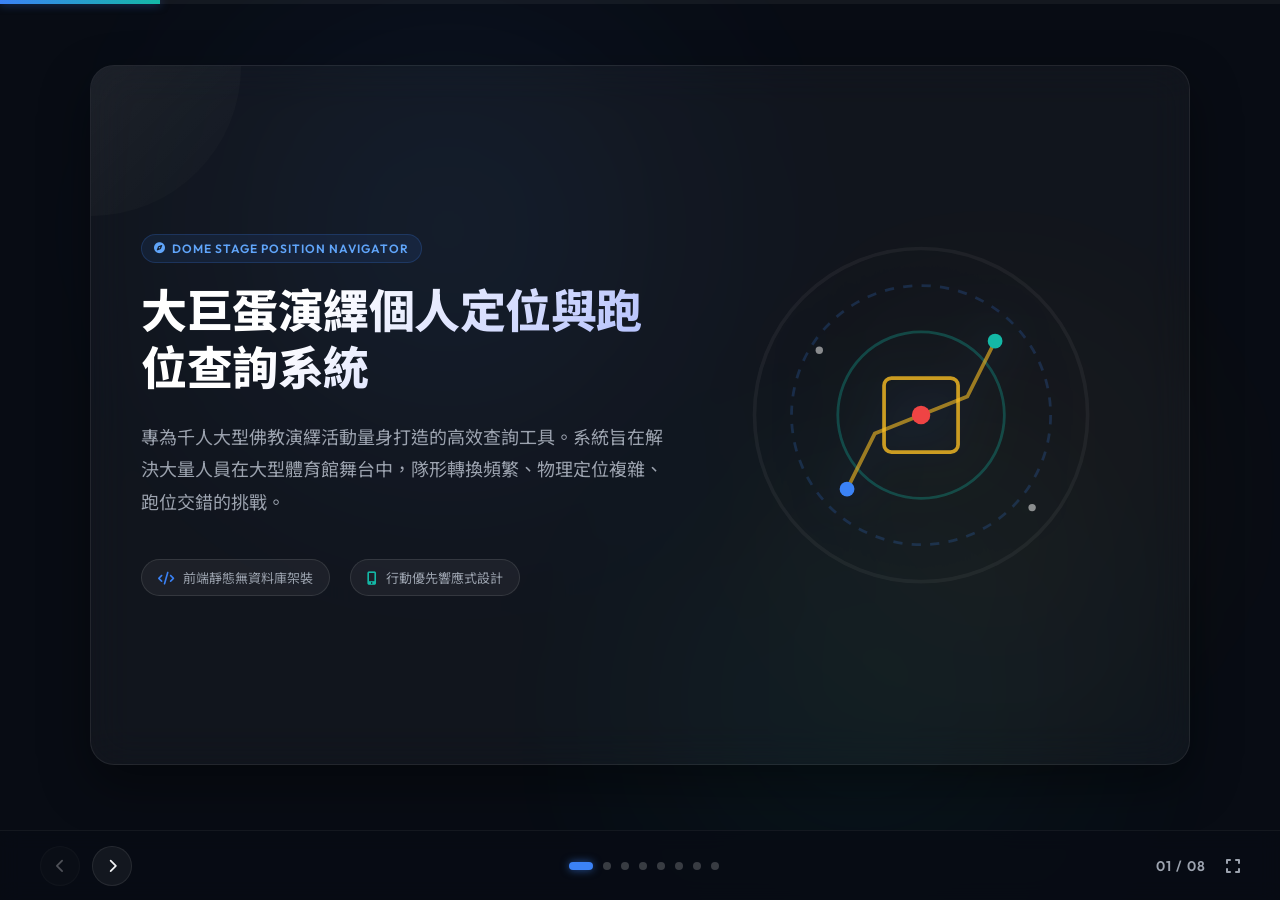
<file: presentation.html>
<!DOCTYPE html>
<html lang="zh-TW">
<head>
  <meta charset="UTF-8">
  <meta name="viewport" content="width=device-width, initial-scale=1.0">
  <title>大巨蛋演繹個人定位與跑位查詢系統 - 功能介紹簡報</title>
  
  <!-- Google Fonts: Outfit & Noto Sans TC for premium typography -->
  <link rel="preconnect" href="https://fonts.googleapis.com">
  <link rel="preconnect" href="https://fonts.gstatic.com" crossorigin>
  <link href="https://fonts.googleapis.com/css2?family=Noto+Sans+TC:wght@300;400;500;700;900&family=Outfit:wght@300;400;500;600;700;800&display=swap" rel="stylesheet">
  
  <!-- FontAwesome for professional icons -->
  <link rel="stylesheet" href="https://cdnjs.cloudflare.com/ajax/libs/font-awesome/6.4.0/css/all.min.css">

  <style>
    /* ========================================================================
       1. 全域樣式與變數定義
       ======================================================================== */
    :root {
      --bg-color: #080c14;
      --card-bg: rgba(255, 255, 255, 0.04);
      --card-border: rgba(255, 255, 255, 0.08);
      --text-primary: #f3f4f6;
      --text-secondary: #9ca3af;
      --text-muted: #6b7280;
      
      --accent-blue: #3b82f6;
      --accent-teal: #14b8a6;
      --accent-gold: #fbbf24;
      --accent-red: #ef4444;
      --accent-purple: #a855f7;
      
      --glow-blue: rgba(59, 130, 246, 0.15);
      --glow-teal: rgba(20, 184, 166, 0.12);
      --glow-gold: rgba(251, 191, 36, 0.1);
      
      --transition-speed: 0.5s;
    }

    * {
      box-sizing: border-box;
      margin: 0;
      padding: 0;
    }

    body {
      font-family: 'Outfit', 'Noto Sans TC', -apple-system, sans-serif;
      background-color: var(--bg-color);
      color: var(--text-primary);
      height: 100vh;
      overflow: hidden;
      display: flex;
      flex-direction: column;
      justify-content: space-between;
      position: relative;
    }

    /* ========================================================================
       2. 炫酷環境漸層光暈背景 (Ambient Background)
       ======================================================================== */
    .glow-bg {
      position: absolute;
      top: 0;
      left: 0;
      width: 100%;
      height: 100%;
      z-index: 0;
      overflow: hidden;
      pointer-events: none;
    }

    .glow-circle {
      position: absolute;
      border-radius: 50%;
      filter: blur(120px);
      opacity: 0.8;
      animation: float 20s infinite alternate ease-in-out;
    }

    .glow-circle.blue {
      top: -10%;
      left: 10%;
      width: 50vw;
      height: 50vw;
      background: radial-gradient(circle, var(--glow-blue) 0%, rgba(0,0,0,0) 70%);
    }

    .glow-circle.teal {
      bottom: -10%;
      right: 10%;
      width: 45vw;
      height: 45vw;
      background: radial-gradient(circle, var(--glow-teal) 0%, rgba(0,0,0,0) 70%);
      animation-delay: -5s;
    }

    .glow-circle.gold {
      top: 30%;
      left: 60%;
      width: 35vw;
      height: 35vw;
      background: radial-gradient(circle, var(--glow-gold) 0%, rgba(0,0,0,0) 70%);
      animation-delay: -10s;
    }

    @keyframes float {
      0% { transform: translate(0, 0) scale(1); }
      100% { transform: translate(5%, 5%) scale(1.1); }
    }

    /* ========================================================================
       3. 簡報投影片容器與轉場特效 (Slides & Transitions)
       ======================================================================== */
    .slides-container {
      flex: 1;
      width: 100%;
      position: relative;
      z-index: 1;
      display: flex;
      justify-content: center;
      align-items: center;
    }

    .slide {
      position: absolute;
      top: 0;
      left: 0;
      width: 100%;
      height: 100%;
      opacity: 0;
      visibility: hidden;
      transform: translateY(20px) scale(0.98);
      transition: opacity var(--transition-speed) ease, 
                  transform var(--transition-speed) cubic-bezier(0.25, 1, 0.5, 1), 
                  visibility var(--transition-speed);
      display: flex;
      justify-content: center;
      align-items: center;
      padding: 20px;
    }

    .slide.active {
      opacity: 1;
      visibility: visible;
      transform: translateY(0) scale(1);
    }

    /* 向左切換動畫 */
    .slide.exit-left {
      opacity: 0;
      transform: translateX(-100px) scale(0.95);
    }
    .slide.enter-right {
      opacity: 0;
      transform: translateX(100px) scale(0.95);
    }

    /* 毛玻璃卡片容器 (Glassmorphism Card) */
    .slide-card {
      background: var(--card-bg);
      backdrop-filter: blur(20px);
      -webkit-backdrop-filter: blur(20px);
      border: 1px solid var(--card-border);
      border-radius: 24px;
      box-shadow: 0 20px 50px rgba(0, 0, 0, 0.4);
      padding: 50px;
      width: 90%;
      max-width: 1100px;
      height: 80vh;
      min-height: 550px;
      max-height: 700px;
      display: grid;
      grid-template-columns: 1.2fr 1fr;
      gap: 40px;
      align-items: center;
      position: relative;
      overflow: hidden;
    }

    .slide-card::before {
      content: '';
      position: absolute;
      top: 0;
      left: 0;
      width: 150px;
      height: 150px;
      background: linear-gradient(135deg, rgba(255,255,255,0.05) 0%, rgba(255,255,255,0) 100%);
      border-radius: 0 0 100% 0;
      pointer-events: none;
    }

    /* 單欄模式投影片卡片 */
    .slide-card.single-col {
      grid-template-columns: 1fr;
      text-align: center;
      justify-content: center;
      align-content: center;
    }

    /* ========================================================================
       4. 排版與資訊設計 (Typography & Content Layout)
       ======================================================================== */
    .info-side {
      display: flex;
      flex-direction: column;
      justify-content: center;
      height: 100%;
      text-align: left;
    }

    .visual-side {
      display: flex;
      justify-content: center;
      align-items: center;
      height: 100%;
      position: relative;
    }

    /* 頂部小徽章 */
    .slide-badge {
      display: inline-flex;
      align-items: center;
      gap: 6px;
      padding: 6px 12px;
      border-radius: 30px;
      background: rgba(59, 130, 246, 0.1);
      border: 1px solid rgba(59, 130, 246, 0.2);
      color: #60a5fa;
      font-size: 12px;
      font-weight: 600;
      letter-spacing: 1px;
      text-transform: uppercase;
      margin-bottom: 20px;
      width: fit-content;
    }

    .slide-badge i {
      font-size: 11px;
    }

    /* 標題與段落 */
    .slide-title {
      font-size: 38px;
      font-weight: 800;
      line-height: 1.25;
      margin-bottom: 20px;
      background: linear-gradient(135deg, #ffffff 30%, #a5b4fc 100%);
      -webkit-background-clip: text;
      -webkit-text-fill-color: transparent;
      letter-spacing: -0.5px;
    }

    .slide-desc {
      font-size: 16px;
      color: var(--text-secondary);
      line-height: 1.7;
      margin-bottom: 30px;
    }

    /* 條目列表 (Features List) */
    .feature-list {
      display: flex;
      flex-direction: column;
      gap: 16px;
    }

    .feature-item {
      display: flex;
      gap: 16px;
      align-items: flex-start;
      padding: 12px 16px;
      background: rgba(255, 255, 255, 0.02);
      border: 1px solid rgba(255, 255, 255, 0.03);
      border-radius: 12px;
      transition: all 0.3s ease;
    }

    .feature-item:hover {
      background: rgba(255, 255, 255, 0.05);
      border-color: rgba(255, 255, 255, 0.08);
      transform: translateX(5px);
    }

    .feature-icon-wrapper {
      display: flex;
      align-items: center;
      justify-content: center;
      width: 40px;
      height: 40px;
      border-radius: 10px;
      background: rgba(255, 255, 255, 0.05);
      color: var(--accent-blue);
      font-size: 18px;
      flex-shrink: 0;
      transition: all 0.3s ease;
    }

    .feature-item:hover .feature-icon-wrapper {
      background: var(--accent-blue);
      color: #ffffff;
      box-shadow: 0 0 15px rgba(59, 130, 246, 0.4);
      transform: scale(1.05);
    }

    /* 特定顏色的 Icon */
    .feature-item.teal .feature-icon-wrapper { color: var(--accent-teal); }
    .feature-item.teal:hover .feature-icon-wrapper { background: var(--accent-teal); }
    
    .feature-item.gold .feature-icon-wrapper { color: var(--accent-gold); }
    .feature-item.gold:hover .feature-icon-wrapper { background: var(--accent-gold); }

    .feature-item.red .feature-icon-wrapper { color: var(--accent-red); }
    .feature-item.red:hover .feature-icon-wrapper { background: var(--accent-red); }
    
    .feature-item.purple .feature-icon-wrapper { color: var(--accent-purple); }
    .feature-item.purple:hover .feature-icon-wrapper { background: var(--accent-purple); }

    .feature-text {
      display: flex;
      flex-direction: column;
      gap: 4px;
    }

    .feature-title {
      font-size: 16px;
      font-weight: 700;
      color: var(--text-primary);
    }

    .feature-detail {
      font-size: 13.5px;
      color: var(--text-secondary);
      line-height: 1.5;
    }

    /* ========================================================================
       5. 右側視覺元件樣式 (Visual Elements Showcase)
       ======================================================================== */
    
    /* 封面裝飾圖案 */
    .cover-visual {
      width: 100%;
      height: 100%;
      display: flex;
      justify-content: center;
      align-items: center;
      position: relative;
    }

    .cover-svg {
      width: 85%;
      height: auto;
      filter: drop-shadow(0 0 20px rgba(59,130,246,0.3));
      animation: rotateStage 60s infinite linear;
    }

    @keyframes rotateStage {
      from { transform: rotate(0deg); }
      to { transform: rotate(360deg); }
    }

    /* 右側資訊面板模型 */
    .preview-card {
      background: rgba(255, 255, 255, 0.03);
      border: 1px solid rgba(255, 255, 255, 0.06);
      border-radius: 16px;
      padding: 24px;
      width: 100%;
      max-width: 380px;
      box-shadow: 0 15px 30px rgba(0,0,0,0.3);
      position: relative;
      overflow: hidden;
      animation: floatCard 4s infinite alternate ease-in-out;
    }

    @keyframes floatCard {
      from { transform: translateY(-10px); }
      to { transform: translateY(10px); }
    }

    .preview-header {
      display: flex;
      justify-content: space-between;
      align-items: center;
      border-bottom: 1px solid rgba(255,255,255,0.06);
      padding-bottom: 12px;
      margin-bottom: 16px;
    }

    .preview-title {
      font-size: 14px;
      font-weight: 700;
      color: var(--accent-gold);
      display: flex;
      align-items: center;
      gap: 6px;
    }

    .preview-badge {
      font-size: 11px;
      padding: 2px 8px;
      background: rgba(251, 191, 36, 0.1);
      color: var(--accent-gold);
      border-radius: 20px;
      border: 1px solid rgba(251, 191, 36, 0.2);
    }

    .preview-grid-box {
      background: rgba(0, 0, 0, 0.2);
      border: 1px solid rgba(255,255,255,0.04);
      border-radius: 8px;
      height: 160px;
      display: flex;
      justify-content: center;
      align-items: center;
      position: relative;
    }

    /* 簡易版網格繪製 */
    .grid-lines {
      position: absolute;
      width: 100%;
      height: 100%;
      background-size: 20px 20px;
      background-image: 
        linear-gradient(to right, rgba(255,255,255,0.03) 1px, transparent 1px),
        linear-gradient(to bottom, rgba(255,255,255,0.03) 1px, transparent 1px);
    }

    .preview-dot {
      position: absolute;
      width: 8px;
      height: 8px;
      border-radius: 50%;
      z-index: 2;
    }

    .preview-dot.start { background: var(--accent-blue); left: 30%; top: 60%; box-shadow: 0 0 10px var(--accent-blue); }
    .preview-dot.current { background: var(--accent-red); left: 70%; top: 40%; box-shadow: 0 0 10px var(--accent-red); }
    .preview-dot.other { background: var(--accent-teal); left: 55%; top: 50%; opacity: 0.6; }

    .preview-line {
      position: absolute;
      border-top: 2px dashed rgba(251, 191, 36, 0.5);
      width: 50%;
      transform: rotate(-15deg);
      left: 31%;
      top: 52%;
      z-index: 1;
    }

    .preview-coord-label {
      position: absolute;
      font-size: 9px;
      background: rgba(0,0,0,0.7);
      padding: 1px 4px;
      border-radius: 3px;
      border: 1px solid rgba(255,255,255,0.1);
      color: #fff;
    }

    /* 實體照片或大圖示展示 */
    .giant-icon {
      font-size: 150px;
      background: linear-gradient(135deg, rgba(255,255,255,0.1) 0%, rgba(255,255,255,0.02) 100%);
      -webkit-background-clip: text;
      -webkit-text-fill-color: transparent;
      filter: drop-shadow(0 10px 20px rgba(0,0,0,0.3));
    }

    /* 統計數字卡片 */
    .stats-container {
      display: grid;
      grid-template-columns: 1fr 1fr;
      gap: 16px;
      width: 100%;
      max-width: 380px;
    }

    .stat-card {
      background: rgba(255,255,255,0.02);
      border: 1px solid rgba(255,255,255,0.05);
      padding: 20px;
      border-radius: 16px;
      text-align: center;
      transition: all 0.3s ease;
    }

    .stat-card:hover {
      background: rgba(255,255,255,0.05);
      border-color: rgba(255,255,255,0.1);
      transform: translateY(-5px);
    }

    .stat-num {
      font-size: 32px;
      font-weight: 800;
      color: var(--accent-blue);
      margin-bottom: 6px;
      font-family: 'Outfit', sans-serif;
    }

    .stat-num.teal { color: var(--accent-teal); }
    .stat-num.gold { color: var(--accent-gold); }

    .stat-label {
      font-size: 13px;
      color: var(--text-secondary);
      font-weight: 500;
    }

    /* ========================================================================
       6. 簡報控制面板與播放列 (Presentation Controls & Progress)
       ======================================================================== */
    
    /* 頂部進度條 */
    .progress-bar-container {
      position: absolute;
      top: 0;
      left: 0;
      width: 100%;
      height: 4px;
      background: rgba(255, 255, 255, 0.05);
      z-index: 10;
    }

    .progress-bar {
      height: 100%;
      width: 12.5%;
      background: linear-gradient(to right, var(--accent-blue), var(--accent-teal));
      box-shadow: 0 0 10px rgba(59, 130, 246, 0.5);
      transition: width 0.4s cubic-bezier(0.25, 1, 0.5, 1);
    }

    /* 底部控制列 */
    .controls-footer {
      background: rgba(8, 12, 20, 0.8);
      backdrop-filter: blur(10px);
      border-top: 1px solid rgba(255, 255, 255, 0.05);
      height: 70px;
      width: 100%;
      display: flex;
      align-items: center;
      justify-content: space-between;
      padding: 0 40px;
      z-index: 5;
    }

    /* 控制按鈕 */
    .control-btn-group {
      display: flex;
      align-items: center;
      gap: 12px;
    }

    .nav-btn {
      background: rgba(255, 255, 255, 0.05);
      border: 1px solid rgba(255, 255, 255, 0.08);
      color: var(--text-primary);
      width: 40px;
      height: 40px;
      border-radius: 50%;
      display: flex;
      align-items: center;
      justify-content: center;
      cursor: pointer;
      transition: all 0.3s ease;
      font-size: 14px;
    }

    .nav-btn:hover:not(:disabled) {
      background: var(--accent-blue);
      color: #ffffff;
      border-color: var(--accent-blue);
      box-shadow: 0 0 15px rgba(59, 130, 246, 0.4);
      transform: scale(1.05);
    }

    .nav-btn:disabled {
      opacity: 0.3;
      cursor: not-allowed;
    }

    /* 圓點導覽器 */
    .dots-navigator {
      display: flex;
      gap: 10px;
    }

    .dot {
      width: 8px;
      height: 8px;
      border-radius: 50%;
      background: rgba(255, 255, 255, 0.2);
      cursor: pointer;
      transition: all 0.3s ease;
    }

    .dot.active {
      background: var(--accent-blue);
      width: 24px;
      border-radius: 4px;
      box-shadow: 0 0 8px rgba(59, 130, 246, 0.6);
    }

    /* 頁碼與全螢幕 */
    .meta-controls {
      display: flex;
      align-items: center;
      gap: 20px;
    }

    .page-number {
      font-size: 14px;
      font-weight: 600;
      color: var(--text-secondary);
      font-family: 'Outfit', sans-serif;
      letter-spacing: 1px;
    }

    .fullscreen-btn {
      background: none;
      border: none;
      color: var(--text-secondary);
      font-size: 16px;
      cursor: pointer;
      transition: color 0.3s ease;
      display: flex;
      align-items: center;
      justify-content: center;
    }

    .fullscreen-btn:hover {
      color: var(--text-primary);
    }

    /* ========================================================================
       7. 響應式佈局 (Mobile Responsive)
       ======================================================================== */
    @media (max-width: 992px) {
      .slide-card {
        grid-template-columns: 1fr;
        grid-template-rows: auto 1fr;
        padding: 30px;
        height: 85vh;
        gap: 20px;
      }
      
      .info-side {
        justify-content: flex-start;
      }

      .slide-title {
        font-size: 28px;
        margin-bottom: 12px;
      }

      .slide-desc {
        font-size: 14px;
        margin-bottom: 15px;
      }

      .feature-list {
        gap: 10px;
      }

      .feature-item {
        padding: 8px 12px;
      }

      .feature-icon-wrapper {
        width: 32px;
        height: 32px;
        font-size: 14px;
      }

      .feature-title {
        font-size: 14px;
      }

      .feature-detail {
        font-size: 12px;
      }

      .visual-side {
        display: none; /* 在中小型螢幕上隱藏裝飾圖案以保留主要內容空間 */
      }

      .slide-card.single-col .visual-side {
        display: flex;
      }

      .controls-footer {
        padding: 0 20px;
      }
    }

    @media (max-height: 600px) {
      .slide-card {
        height: 90vh;
        padding: 20px;
      }
      .slide-title {
        font-size: 24px;
        margin-bottom: 8px;
      }
      .slide-desc {
        display: none; /* 垂直高度極端受限時隱藏簡述 */
      }
    }
  </style>
</head>
<body>

  <!-- 頂部進度條 -->
  <div class="progress-bar-container">
    <div class="progress-bar" id="progressBar"></div>
  </div>

  <!-- 環境發光背景 -->
  <div class="glow-bg">
    <div class="glow-circle blue"></div>
    <div class="glow-circle teal"></div>
    <div class="glow-circle gold"></div>
  </div>

  <!-- ========================================================================
     簡報主體 (Slides Content)
     ======================================================================== -->
  <div class="slides-container" id="slidesContainer">

    <!-- [投影片 1：封面] -->
    <section class="slide active" data-index="0">
      <div class="slide-card">
        <div class="info-side">
          <div class="slide-badge">
            <i class="fa-solid fa-compass"></i> Dome Stage Position Navigator
          </div>
          <h1 class="slide-title" style="font-size: 46px; margin-bottom: 24px;">大巨蛋演繹個人定位與跑位查詢系統</h1>
          <p class="slide-desc" style="font-size: 18px; line-height: 1.8;">
            專為千人大型佛教演繹活動量身打造的高效查詢工具。系統旨在解決大量人員在大型體育館舞台中，隊形轉換頻繁、物理定位複雜、跑位交錯的挑戰。
          </p>
          <div style="display: flex; gap: 20px; margin-top: 10px;">
            <div class="feature-badge" style="background: rgba(255,255,255,0.05); border: 1px solid rgba(255,255,255,0.1); padding: 8px 16px; border-radius: 30px; font-size: 13px; color: var(--text-secondary);">
              <i class="fa-solid fa-code" style="color: var(--accent-blue); margin-right: 6px;"></i> 前端靜態無資料庫架裝
            </div>
            <div class="feature-badge" style="background: rgba(255,255,255,0.05); border: 1px solid rgba(255,255,255,0.1); padding: 8px 16px; border-radius: 30px; font-size: 13px; color: var(--text-secondary);">
              <i class="fa-solid fa-mobile-screen-button" style="color: var(--accent-teal); margin-right: 6px;"></i> 行動優先響應式設計
            </div>
          </div>
        </div>
        
        <div class="visual-side">
          <div class="cover-visual">
            <!-- 科技感 SVG 地圖象徵圖案 -->
            <svg class="cover-svg" viewBox="0 0 200 200" fill="none" xmlns="http://www.w3.org/2000/svg">
              <circle cx="100" cy="100" r="90" stroke="rgba(255,255,255,0.05)" stroke-width="2"/>
              <circle cx="100" cy="100" r="70" stroke="rgba(59, 130, 246, 0.2)" stroke-dasharray="5 5" stroke-width="1.5"/>
              <circle cx="100" cy="100" r="45" stroke="rgba(20, 184, 166, 0.3)" stroke-width="1.5"/>
              <!-- 舞台 B 象徵 -->
              <rect x="80" y="80" width="40" height="40" rx="4" stroke="var(--accent-gold)" stroke-width="2" stroke-opacity="0.8"/>
              <!-- 連線軌跡 -->
              <path d="M 60 140 L 75 110 L 100 100 L 125 90 L 140 60" stroke="rgba(251,191,36,0.6)" stroke-width="2" stroke-linecap="round"/>
              <circle cx="60" cy="140" r="4" fill="var(--accent-blue)"/>
              <circle cx="100" cy="100" r="5" fill="var(--accent-red)"/>
              <circle cx="140" cy="60" r="4" fill="var(--accent-teal)"/>
              <!-- 星星裝飾 -->
              <circle cx="45" cy="65" r="2" fill="#fff" opacity="0.5"/>
              <circle cx="160" cy="150" r="2" fill="#fff" opacity="0.5"/>
            </svg>
          </div>
        </div>
      </div>
    </section>

    <!-- [投影片 2：專案願景與挑戰] -->
    <section class="slide" data-index="1">
      <div class="slide-card">
        <div class="info-side">
          <div class="slide-badge">
            <i class="fa-solid fa-triangle-exclamation"></i> Challenges & Vision
          </div>
          <h2 class="slide-title">定位難題與系統願景</h2>
          <p class="slide-desc">
            大型佛教演繹活動（如慈濟大巨蛋法會）往往面臨超大規模演繹人員（破千人）的管理挑戰。物理場地龐大，且隨唱誦文字需不斷變換多達 7 組以上複雜隊形。
          </p>
          
          <div class="feature-list">
            <div class="feature-item">
              <div class="feature-icon-wrapper"><i class="fa-solid fa-users-viewfinder"></i></div>
              <div class="feature-text">
                <span class="feature-title">千人規模查閱不易</span>
                <span class="feature-detail">傳統紙本著名冊查閱極易看錯、找尋效率低，現場定位花費大量排練時間。</span>
              </div>
            </div>
            <div class="feature-item teal">
              <div class="feature-icon-wrapper"><i class="fa-solid fa-arrows-split-up-and-left"></i></div>
              <div class="feature-text">
                <span class="feature-title">動態隊形與路徑交錯</span>
                <span class="feature-detail">人員需在多個定點間穿梭，缺乏起點與中途點路線指引時，排練容易發生碰撞。</span>
              </div>
            </div>
            <div class="feature-item gold">
              <div class="feature-icon-wrapper"><i class="fa-solid fa-right-left"></i></div>
              <div class="feature-text">
                <span class="feature-title">對稱演繹座標換算繁雜</span>
                <span class="feature-detail">舞台區分東西兩側，傳統需要人工分別計算對稱座標，極易產生筆誤。</span>
              </div>
            </div>
          </div>
        </div>

        <div class="visual-side">
          <div class="stats-container">
            <div class="stat-card">
              <div class="stat-num">1,200+</div>
              <div class="stat-label">演繹人員總數</div>
            </div>
            <div class="stat-card">
              <div class="stat-num teal">7+</div>
              <div class="stat-label">動態隊形切換</div>
            </div>
            <div class="stat-card">
              <div class="stat-num gold">1:1</div>
              <div class="stat-label">實體網格精準對應</div>
            </div>
            <div class="stat-card">
              <div class="stat-num" style="color:var(--accent-purple);">0</div>
              <div class="stat-label">伺服器資料庫負擔</div>
            </div>
          </div>
        </div>
      </div>
    </section>

    <!-- [投影片 3：前端核心 - 互動式網格地圖] -->
    <section class="slide" data-index="2">
      <div class="slide-card">
        <div class="info-side">
          <div class="slide-badge">
            <i class="fa-solid fa-map"></i> Front-End Core
          </div>
          <h2 class="slide-title">互動式舞台網格定位</h2>
          <p class="slide-desc">
            前端採用互動式 SVG 技術，完整重現大巨蛋舞台平面與座標刻度。所有跑位軌跡採向量繪製，支援無損縮放與高幀率平移。
          </p>
          
          <div class="feature-list">
            <div class="feature-item">
              <div class="feature-icon-wrapper"><i class="fa-solid fa-compass-drafting"></i></div>
              <div class="feature-text">
                <span class="feature-title">動態 7 點跑位軌跡</span>
                <span class="feature-detail">自動連線「起點、前點、目前點、後點」等移動路線，以彩色箭頭指引方位。</span>
              </div>
            </div>
            <div class="feature-item teal">
              <div class="feature-icon-wrapper"><i class="fa-solid fa-magnifying-glass-plus"></i></div>
              <div class="feature-text">
                <span class="feature-title">行動端手勢縮放 (Pinch-to-Zoom)</span>
                <span class="feature-detail">支援行動裝置雙指無損縮放與拖曳，可流暢檢視極細微的站位點。</span>
              </div>
            </div>
            <div class="feature-item gold">
              <div class="feature-icon-wrapper"><i class="fa-solid fa-rotate-right"></i></div>
              <div class="feature-text">
                <span class="feature-title">地圖 45 度旋轉</span>
                <span class="feature-detail">提供「網格旋轉」功能，可將地圖旋轉 45 度，以貼合現場人員的物理視覺朝向。</span>
              </div>
            </div>
          </div>
        </div>

        <div class="visual-side">
          <div class="preview-card">
            <div class="preview-header">
              <div class="preview-title">
                <i class="fa-solid fa-compress"></i> 網格定位預覽 (起點中心)
              </div>
              <span class="preview-badge">ID: 2-35</span>
            </div>
            <div class="preview-grid-box">
              <div class="grid-lines"></div>
              <div class="preview-line"></div>
              <div class="preview-dot start"></div>
              <div class="preview-dot current"></div>
              <div class="preview-dot other"></div>
              <div class="preview-coord-label" style="left:28%; top:68%;">起點 (-4, 30)</div>
              <div class="preview-coord-label" style="left:62%; top:28%; border-color:var(--accent-red);">現點 (-2, 34)</div>
            </div>
            <div style="margin-top: 15px; font-size: 11px; color: var(--text-secondary); text-align: center; background: rgba(255,255,255,0.02); padding: 6px; border-radius: 6px;">
              💡 支援完整 7 點顯示、鄰近人名與對齊軸線開關
            </div>
          </div>
        </div>
      </div>
    </section>

    <!-- [投影片 4：前端核心 - 鏡像計算與場次管理] -->
    <section class="slide" data-index="3">
      <div class="slide-card">
        <div class="info-side">
          <div class="slide-badge">
            <i class="fa-solid fa-table-list"></i> Data Logic
          </div>
          <h2 class="slide-title">東西班對稱鏡像與場次</h2>
          <p class="slide-desc">
            為了減輕後台資料錄入負擔，系統研發了對稱鏡像演算法，並針對演繹活動不同的天次進行動態數據加載。
          </p>
          
          <div class="feature-list">
            <div class="feature-item purple">
              <div class="feature-icon-wrapper"><i class="fa-solid fa-arrows-left-right"></i></div>
              <div class="feature-text">
                <span class="feature-title">西班 X 軸自動物理鏡像</span>
                <span class="feature-detail">採用對稱鏡像公式：<code>x = -12 - x</code>，西班人員無須手動換算座標，一鍵完成鏡像渲染。</span>
              </div>
            </div>
            <div class="feature-item teal">
              <div class="feature-icon-wrapper"><i class="fa-solid fa-calendar-check"></i></div>
              <div class="feature-text">
                <span class="feature-title">多場次與班別過濾機制</span>
                <span class="feature-detail">首頁提供「今日演出場次」與「東班 / 西班」選擇，自動對齊正確的資料集。</span>
              </div>
            </div>
            <div class="feature-item gold">
              <div class="feature-icon-wrapper"><i class="fa-solid fa-keyboard"></i></div>
              <div class="feature-text">
                <span class="feature-title">模糊搜尋與自動聯想</span>
                <span class="feature-detail">支援輸入身分證編號（如 1-49）或姓名模糊搜尋，並自動彈出即時聯想下拉選單。</span>
              </div>
            </div>
          </div>
        </div>

        <div class="visual-side">
          <div class="stats-container" style="max-width: 320px;">
            <div class="stat-card" style="grid-column: span 2; background: rgba(59, 130, 246, 0.05); border-color: rgba(59, 130, 246, 0.2);">
              <i class="fa-solid fa-right-left" style="font-size: 24px; color: var(--accent-blue); margin-bottom: 8px;"></i>
              <div style="font-size: 16px; font-weight: 700; color: #fff; margin-bottom: 4px;">西班鏡像公式</div>
              <div style="font-family: 'Outfit', monospace; font-size: 20px; color: var(--accent-gold); font-weight: 700;">x' = -12 - x</div>
            </div>
            <div class="stat-card">
              <div class="stat-num teal" style="font-size: 24px;"><i class="fa-solid fa-user-group"></i></div>
              <div class="stat-label">東班 / 西班隔離</div>
            </div>
            <div class="stat-card">
              <div class="stat-num gold" style="font-size: 24px;"><i class="fa-solid fa-clock-rotate-left"></i></div>
              <div class="stat-label">Cache-Bust 快取防禦</div>
            </div>
          </div>
        </div>
      </div>
    </section>

    <!-- [投影片 5：前端核心 - 動作提示與 PDF 匯出] -->
    <section class="slide" data-index="4">
      <div class="slide-card">
        <div class="info-side">
          <div class="slide-badge">
            <i class="fa-solid fa-file-pdf"></i> Integrations & Exports
          </div>
          <h2 class="slide-title">動作提示與 PDF 下載</h2>
          <p class="slide-desc">
            將演繹人員所需的動作細節與物理座標卡片高度整合，並支援離線攜帶的紙本檔案匯出，方便在現場無網路環境下核對。
          </p>
          
          <div class="feature-list">
            <div class="feature-item teal">
              <div class="feature-icon-wrapper"><i class="fa-solid fa-person-running"></i></div>
              <div class="feature-text">
                <span class="feature-title">完整動作提示整合</span>
                <span class="feature-detail">整合 Word 檔中的合唱手勢與步伐指示，於手機端「動作提示」面板一鍵展開並附縮放圖示。</span>
              </div>
            </div>
            <div class="feature-item">
              <div class="feature-icon-wrapper"><i class="fa-solid fa-file-invoice"></i></div>
              <div class="feature-text">
                <span class="feature-title">表格定位地圖 PDF 匯出</span>
                <span class="feature-detail">基於 <code>jsPDF</code>，一鍵生成包含個人所有定點座標、方向、動作說明及地標圖案的 PDF 報表。</span>
              </div>
            </div>
            <div class="feature-item gold">
              <div class="feature-icon-wrapper"><i class="fa-solid fa-print"></i></div>
              <div class="feature-text">
                <span class="feature-title">A4 現場列印優化</span>
                <span class="feature-detail">報表自動適配標準 A4 列印格式，適合現場發放予年長演繹人員手持對照。</span>
              </div>
            </div>
          </div>
        </div>

        <div class="visual-side">
          <i class="fa-regular fa-file-pdf giant-icon" style="color: var(--accent-red); font-size: 160px;"></i>
        </div>
      </div>
    </section>

    <!-- [投影片 6：後台管理 - 安全防禦與名單編輯] -->
    <section class="slide" data-index="5">
      <div class="slide-card">
        <div class="info-side">
          <div class="slide-badge">
            <i class="fa-solid fa-lock"></i> Administration
          </div>
          <h2 class="slide-title">後台權限管理與編輯</h2>
          <p class="slide-desc">
            內建輕量級管理後台，供行政人員動態修正演出人員名單與精準坐標。提供多層安全防禦。
          </p>
          
          <div class="feature-list">
            <div class="feature-item">
              <div class="feature-icon-wrapper"><i class="fa-solid fa-shield-halved"></i></div>
              <div class="feature-text">
                <span class="feature-title">雙角色權限機制</span>
                <span class="feature-detail">密碼驗證區分兩類權限卡（如一般管理 <code>tzuchi60</code> 與進階系統 <code>tzuchi6060</code>），實現精細控管。</span>
              </div>
            </div>
            <div class="feature-item teal">
              <div class="feature-icon-wrapper"><i class="fa-solid fa-user-pen"></i></div>
              <div class="feature-text">
                <span class="feature-title">在線座標編輯器</span>
                <span class="feature-detail">支援行政人員在網頁介面直接點選表格，進行連選修改、在線填寫新座標並即時儲存。</span>
              </div>
            </div>
            <div class="feature-item gold">
              <div class="feature-icon-wrapper"><i class="fa-solid fa-file-csv"></i></div>
              <div class="feature-text">
                <span class="feature-title">Excel/CSV 批次匯入</span>
                <span class="feature-detail">後台提供 CSV 資料庫直接匯入，自動重新整理 data.js/daydata.js 並強制驗證 UTF-8 編碼防出錯。</span>
              </div>
            </div>
          </div>
        </div>

        <div class="visual-side">
          <div class="preview-card" style="background: rgba(8, 12, 20, 0.4); border-color: rgba(239, 68, 68, 0.2);">
            <div class="preview-header" style="border-color: rgba(239, 68, 68, 0.1);">
              <div class="preview-title" style="color: var(--accent-red);">
                <i class="fa-solid fa-user-shield"></i> 後台安全鎖
              </div>
              <span class="preview-badge" style="background: rgba(239, 68, 68, 0.1); color: var(--accent-red); border-color: rgba(239, 68, 68, 0.2);">密碼認證</span>
            </div>
            <div style="display:flex; flex-direction:column; gap:10px; padding: 10px 0;">
              <div style="font-size:12px; color:var(--text-secondary);">請輸入管理密碼：</div>
              <div style="background:rgba(255,255,255,0.05); border:1px solid rgba(255,255,255,0.1); height:35px; border-radius:6px; display:flex; align-items:center; padding-left:10px; color:#fff; font-size:16px;">••••••••••••</div>
              <button style="background:var(--accent-red); border:none; color:#fff; padding:8px; border-radius:6px; font-weight:bold; font-size:12px; cursor:pointer;">驗證登入</button>
            </div>
          </div>
        </div>
      </div>
    </section>

    <!-- [投影片 7：資料管道與自動化工具] -->
    <section class="slide" data-index="6">
      <div class="slide-card">
        <div class="info-side">
          <div class="slide-badge">
            <i class="fa-solid fa-gears"></i> Automation
          </div>
          <h2 class="slide-title">自動化資料管道與維護</h2>
          <p class="slide-desc">
            為了加速行政維護與文件同步，系統實作了自動化提取與文件自動生成管道，省去大量人工操作時間。
          </p>
          
          <div class="feature-list">
            <div class="feature-item purple">
              <div class="feature-icon-wrapper"><i class="fa-solid fa-file-word"></i></div>
              <div class="feature-text">
                <span class="feature-title">Word 動作提示自動解析</span>
                <span class="feature-detail"><code>import_action_hints.py</code> 可解析 Word 文件並自動裁剪圖檔及轉成 JSON，實現手冊文案的一鍵同步。</span>
              </div>
            </div>
            <div class="feature-item teal">
              <div class="feature-icon-wrapper"><i class="fa-solid fa-laptop-code"></i></div>
              <div class="feature-text">
                <span class="feature-title">手冊 PDF 自動化生成</span>
                <span class="feature-detail"><code>generate_manual.py</code> 利用 FPDF 及實機 Puppeteer 網頁渲染自動化截圖，零人工合成生成帶有配圖的系統手冊。</span>
              </div>
            </div>
            <div class="feature-item gold">
              <div class="feature-icon-wrapper"><i class="fa-solid fa-rotate"></i></div>
              <div class="feature-text">
                <span class="feature-title">Git 不同步排除規則</span>
                <span class="feature-detail">於 <code>AGENTS.md</code> 設定安全同步排除，防止本地端繁瑣的資料庫修改被 Git 同步意外覆蓋。</span>
              </div>
            </div>
          </div>
        </div>

        <div class="visual-side">
          <div class="stats-container" style="max-width: 320px;">
            <div class="stat-card">
              <div class="stat-num purple" style="font-size: 24px;"><i class="fa-solid fa-file-word"></i></div>
              <div class="stat-label">DOCX 解析器</div>
            </div>
            <div class="stat-card">
              <div class="stat-num teal" style="font-size: 24px;"><i class="fa-solid fa-images"></i></div>
              <div class="stat-label">Puppeteer 截圖</div>
            </div>
            <div class="stat-card" style="grid-column: span 2;">
              <div style="font-size: 13px; color: var(--text-secondary); line-height: 1.6; text-align: left;">
                ⚙️ <strong>批次腳本一覽</strong>：<br>
                • <code>import_csv.py</code> : performers.csv 轉 data.js<br>
                • <code>import_daycsv.py</code> : 日期特定名單轉換
              </div>
            </div>
          </div>
        </div>
      </div>
    </section>

    <!-- [投影片 8：結語與部署環境] -->
    <section class="slide" data-index="7">
      <div class="slide-card">
        <div class="info-side">
          <div class="slide-badge">
            <i class="fa-solid fa-circle-check"></i> Summary & Deploy
          </div>
          <h2 class="slide-title">系統總結與部署環境</h2>
          <p class="slide-desc">
            本系統以極輕量化的無資料庫架構（No-Database Architecture）進行設計，將高吞吐量的千人查詢完全置於瀏覽器端執行，實現極致的反應速度。
          </p>
          
          <div class="feature-list">
            <div class="feature-item teal">
              <div class="feature-icon-wrapper"><i class="fa-solid fa-server"></i></div>
              <div class="feature-text">
                <span class="feature-title">原生 Python Web 伺服器</span>
                <span class="feature-detail"><code>server.py</code> 基於 Python 標準庫開發，無須安裝額外依賴套件，啟動極為迅速且相容性極高。</span>
              </div>
            </div>
            <div class="feature-item">
              <div class="feature-icon-wrapper"><i class="fa-solid fa-cloud-arrow-up"></i></div>
              <div class="feature-text">
                <span class="feature-title">多樣化雲端及私有端部署</span>
                <span class="feature-detail">支援 Docker 容器化、Fly.io 雲端快速發布、PythonAnywhere 以及 Synology NAS 等本地端私有伺服器。</span>
              </div>
            </div>
            <div class="feature-item gold">
              <div class="feature-icon-wrapper"><i class="fa-solid fa-rocket"></i></div>
              <div class="feature-text">
                <span class="feature-title">離線前瞻架構</span>
                <span class="feature-detail">首頁資料靜態加載，即使伺服器瞬時離線，只要載入成功即可完全在手機本機流暢搜尋與使用。</span>
              </div>
            </div>
          </div>
        </div>

        <div class="visual-side">
          <div class="stats-container" style="max-width: 320px;">
            <div class="stat-card" style="grid-column: span 2; background: rgba(20, 184, 166, 0.05); border-color: rgba(20, 184, 166, 0.2);">
              <i class="fa-solid fa-bolt" style="font-size: 24px; color: var(--accent-teal); margin-bottom: 8px;"></i>
              <div style="font-size: 16px; font-weight: 700; color: #fff; margin-bottom: 4px;">前端零延遲載入</div>
              <div style="font-size: 12px; color: var(--text-secondary);">所有座標計算及 SVG 移動軌跡全部在用戶端 GPU / CPU 即時渲染，使用者體驗順暢。</div>
            </div>
            <div class="stat-card">
              <div class="stat-num" style="color: #52a3ff; font-size: 24px;"><i class="fa-brands fa-docker"></i></div>
              <div class="stat-label">Docker 支持</div>
            </div>
            <div class="stat-card">
              <div class="stat-num" style="color: #ffcd52; font-size: 24px;"><i class="fa-solid fa-nas-drive"></i></div>
              <div class="stat-label">Synology NAS</div>
            </div>
          </div>
        </div>
      </div>
    </section>

  </div>

  <!-- ========================================================================
     底部控制列 (Footer Control Panel)
     ======================================================================== -->
  <footer class="controls-footer">
    <!-- 上一頁 / 下一頁 按鈕 -->
    <div class="control-btn-group">
      <button class="nav-btn" id="prevSlideBtn" disabled title="上一頁 (← 或 Backspace)">
        <i class="fa-solid fa-chevron-left"></i>
      </button>
      <button class="nav-btn" id="nextSlideBtn" title="下一頁 (→, Space 或 Enter)">
        <i class="fa-solid fa-chevron-right"></i>
      </button>
    </div>

    <!-- 導覽器圓點 -->
    <div class="dots-navigator" id="dotsNavigator">
      <div class="dot active" data-target="0"></div>
      <div class="dot" data-target="1"></div>
      <div class="dot" data-target="2"></div>
      <div class="dot" data-target="3"></div>
      <div class="dot" data-target="4"></div>
      <div class="dot" data-target="5"></div>
      <div class="dot" data-target="6"></div>
      <div class="dot" data-target="7"></div>
    </div>

    <!-- 頁面資訊與全螢幕按鈕 -->
    <div class="meta-controls">
      <span class="page-number" id="pageNumberDisplay">01 / 08</span>
      <button class="fullscreen-btn" id="fullscreenBtn" title="全螢幕播放 (F)">
        <i class="fa-solid fa-expand"></i>
      </button>
    </div>
  </footer>

  <!-- ========================================================================
     JavaScript 投影片切換邏輯
     ======================================================================== -->
  <script>
    document.addEventListener('DOMContentLoaded', () => {
      const slides = document.querySelectorAll('.slide');
      const dots = document.querySelectorAll('.dot');
      const prevBtn = document.getElementById('prevSlideBtn');
      const nextBtn = document.getElementById('nextSlideBtn');
      const progressBar = document.getElementById('progressBar');
      const pageNumberDisplay = document.getElementById('pageNumberDisplay');
      const dotsNavigator = document.getElementById('dotsNavigator');
      const fullscreenBtn = document.getElementById('fullscreenBtn');
      
      const totalSlides = slides.length;
      let currentIndex = 0;
      let isTransitioning = false;

      // 更新進度條與底欄狀態
      function updateUI() {
        // 更新進度條
        const progressPercentage = ((currentIndex + 1) / totalSlides) * 100;
        progressBar.style.width = `${progressPercentage}%`;

        // 更新頁碼顯示 (補零)
        const currentStr = String(currentIndex + 1).padStart(2, '0');
        const totalStr = String(totalSlides).padStart(2, '0');
        pageNumberDisplay.textContent = `${currentStr} / ${totalStr}`;

        // 更新按鈕啟用狀態
        prevBtn.disabled = currentIndex === 0;
        nextBtn.disabled = currentIndex === totalSlides - 1;

        // 更新導覽圓點 active 類別
        dots.forEach((dot, idx) => {
          if (idx === currentIndex) {
            dot.classList.add('active');
          } else {
            dot.classList.remove('active');
          }
        });
      }

      // 跳轉至指定投影片
      function goToSlide(newIndex) {
        if (newIndex < 0 || newIndex >= totalSlides || newIndex === currentIndex || isTransitioning) {
          return;
        }

        isTransitioning = true;
        
        const currentSlide = slides[currentIndex];
        const targetSlide = slides[newIndex];

        // 決定切換方向
        const goingForward = newIndex > currentIndex;

        // 移除所有舊狀態
        slides.forEach(slide => {
          slide.classList.remove('exit-left', 'enter-right');
        });

        // 套用轉場前的動畫初始狀態
        if (goingForward) {
          currentSlide.classList.add('exit-left');
          targetSlide.classList.add('enter-right');
        } else {
          // 往回走的反向處理
          currentSlide.classList.add('enter-right');
          targetSlide.classList.add('exit-left');
        }

        // 強制瀏覽器重繪
        targetSlide.offsetWidth;

        // 啟動轉場
        currentSlide.classList.remove('active');
        targetSlide.classList.remove('exit-left', 'enter-right');
        targetSlide.classList.add('active');

        // 更新目前索引
        currentIndex = newIndex;
        updateUI();

        // 轉場結束後解鎖
        setTimeout(() => {
          isTransitioning = false;
        }, 500); // 與 CSS transition 時間一致
      }

      // 上一頁與下一頁
      function nextSlide() {
        if (currentIndex < totalSlides - 1) {
          goToSlide(currentIndex + 1);
        }
      }

      function prevSlide() {
        if (currentIndex > 0) {
          goToSlide(currentIndex - 1);
        }
      }

      // 監聽按鈕點擊
      prevBtn.addEventListener('click', prevSlide);
      nextBtn.addEventListener('click', nextSlide);

      // 監聽導覽圓點點擊
      dotsNavigator.addEventListener('click', (e) => {
        const dot = e.target.closest('.dot');
        if (dot) {
          const targetIndex = parseInt(dot.getAttribute('data-target'), 10);
          goToSlide(targetIndex);
        }
      });

      // 監聽鍵盤切換事件
      document.addEventListener('keydown', (e) => {
        if (e.key === 'ArrowRight' || e.key === 'ArrowDown' || e.key === ' ' || e.key === 'Enter') {
          e.preventDefault();
          nextSlide();
        } else if (e.key === 'ArrowLeft' || e.key === 'ArrowUp' || e.key === 'Backspace') {
          e.preventDefault();
          prevSlide();
        } else if (e.key === 'f' || e.key === 'F') {
          toggleFullscreen();
        }
      });

      // 全螢幕切換
      function toggleFullscreen() {
        if (!document.fullscreenElement) {
          document.documentElement.requestFullscreen().catch(err => {
            console.error(`無法啟用全螢幕模式: ${err.message}`);
          });
        } else {
          document.exitFullscreen();
        }
      }

      fullscreenBtn.addEventListener('click', toggleFullscreen);

      // 監聽全螢幕變化以更新按鈕圖示
      document.addEventListener('fullscreenchange', () => {
        if (document.fullscreenElement) {
          fullscreenBtn.innerHTML = '<i class="fa-solid fa-compress"></i>';
          fullscreenBtn.title = "退出全螢幕 (F)";
        } else {
          fullscreenBtn.innerHTML = '<i class="fa-solid fa-expand"></i>';
          fullscreenBtn.title = "全螢幕播放 (F)";
        }
      });

      // 初始化 UI 狀態
      updateUI();
    });
  </script>
</body>
</html>
</file>
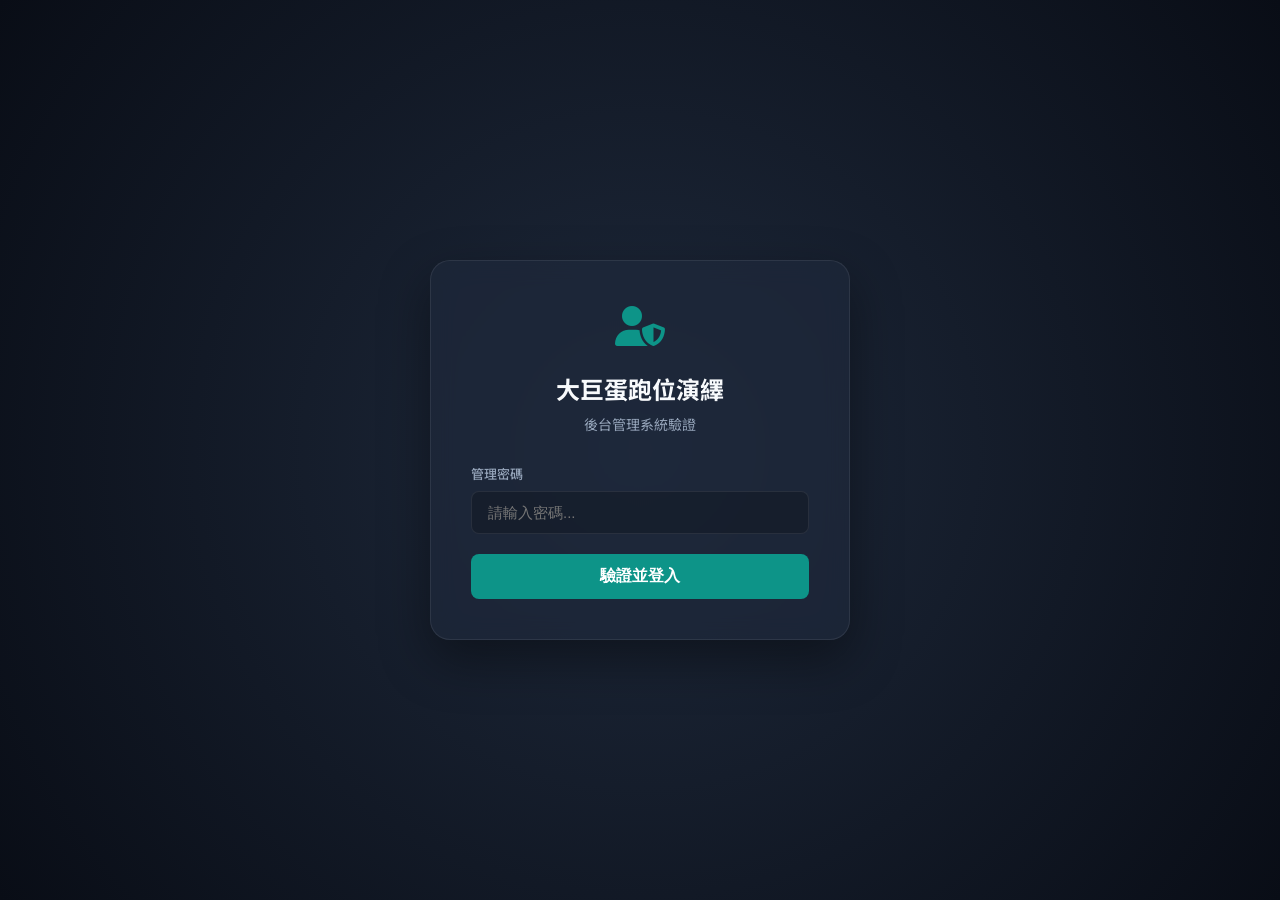
<file: backup_admin_final/admin.html>
<!DOCTYPE html>
<html lang="zh-TW">
<head>
  <meta charset="UTF-8">
  <meta name="viewport" content="width=device-width, initial-scale=1.0">
  <title>大巨蛋跑位演繹 — 後台管理系統</title>
  <!-- Google Fonts Outfit & Noto Sans TC -->
  <link rel="preconnect" href="https://fonts.googleapis.com">
  <link rel="preconnect" href="https://fonts.gstatic.com" crossorigin>
  <link href="https://fonts.googleapis.com/css2?family=Outfit:wght@300;400;600;700&family=Noto+Sans+TC:wght@300;400;500;700&display=swap" rel="stylesheet">
  <!-- FontAwesome Icons -->
  <link rel="stylesheet" href="https://cdnjs.cloudflare.com/ajax/libs/font-awesome/6.4.0/css/all.min.css">
  
  <style>
    :root {
      --bg-primary: #0f172a;
      --bg-secondary: #1e293b;
      --bg-sidebar: #0b132b;
      --text-primary: #f8fafc;
      --text-secondary: #94a3b8;
      --color-teal: #0d9488;
      --color-teal-hover: #0f766e;
      --color-emerald: #10b981;
      --color-rose: #f43f5e;
      --color-amber: #f59e0b;
      --color-indigo: #6366f1;
      --border-color: rgba(255, 255, 255, 0.08);
      --glass-bg: rgba(30, 41, 59, 0.7);
      --glass-blur: blur(12px);
    }

    * {
      box-sizing: border-box;
      margin: 0;
      padding: 0;
    }

    body {
      font-family: 'Outfit', 'Noto Sans TC', sans-serif;
      background-color: var(--bg-primary);
      color: var(--text-primary);
      min-height: 100vh;
      display: flex;
      overflow: hidden;
    }

    /* Scrollbar Styling */
    ::-webkit-scrollbar {
      width: 6px;
      height: 6px;
    }
    ::-webkit-scrollbar-track {
      background: rgba(0, 0, 0, 0.1);
    }
    ::-webkit-scrollbar-thumb {
      background: rgba(255, 255, 255, 0.15);
      border-radius: 4px;
    }
    ::-webkit-scrollbar-thumb:hover {
      background: rgba(255, 255, 255, 0.3);
    }

    /* Auth Panel Overlay */
    .auth-overlay {
      position: fixed;
      top: 0;
      left: 0;
      width: 100%;
      height: 100%;
      background: radial-gradient(circle at center, #1e293b 0%, #090d16 100%);
      display: flex;
      align-items: center;
      justify-content: center;
      z-index: 10000;
      transition: opacity 0.4s ease;
    }

    .auth-card {
      background: var(--glass-bg);
      backdrop-filter: var(--glass-blur);
      border: 1px solid var(--border-color);
      padding: 40px;
      border-radius: 20px;
      width: 420px;
      box-shadow: 0 20px 50px rgba(0, 0, 0, 0.4);
      text-align: center;
    }

    .auth-logo {
      font-size: 40px;
      color: var(--color-teal);
      margin-bottom: 20px;
    }

    .auth-title {
      font-size: 24px;
      font-weight: 700;
      margin-bottom: 8px;
    }

    .auth-subtitle {
      font-size: 14px;
      color: var(--text-secondary);
      margin-bottom: 30px;
    }

    .form-group {
      margin-bottom: 20px;
      text-align: left;
    }

    .form-group label {
      display: block;
      font-size: 13px;
      font-weight: 500;
      margin-bottom: 8px;
      color: var(--text-secondary);
    }

    .form-control {
      width: 100%;
      padding: 12px 16px;
      background: rgba(0, 0, 0, 0.2);
      border: 1px solid var(--border-color);
      border-radius: 8px;
      color: #fff;
      font-size: 15px;
      outline: none;
      transition: all 0.3s ease;
    }

    .form-control:focus {
      border-color: var(--color-teal);
      box-shadow: 0 0 0 2px rgba(13, 148, 136, 0.2);
    }

    .btn-submit {
      width: 100%;
      padding: 12px;
      background: var(--color-teal);
      border: none;
      border-radius: 8px;
      color: #fff;
      font-size: 16px;
      font-weight: 600;
      cursor: pointer;
      transition: background 0.3s;
    }

    .btn-submit:hover {
      background: var(--color-teal-hover);
    }

    .auth-error {
      color: var(--color-rose);
      font-size: 13px;
      margin-top: 15px;
      display: none;
    }

    /* Dashboard Layout */
    .sidebar {
      width: 280px;
      background-color: var(--bg-sidebar);
      border-right: 1px solid var(--border-color);
      display: flex;
      flex-direction: column;
      flex-shrink: 0;
    }

    .sidebar-header {
      padding: 30px 24px;
      display: flex;
      align-items: center;
      gap: 12px;
      border-bottom: 1px solid var(--border-color);
    }

    .sidebar-logo-icon {
      font-size: 24px;
      color: var(--color-teal);
    }

    .sidebar-title {
      font-size: 18px;
      font-weight: 700;
      letter-spacing: 0.5px;
    }

    .sidebar-menu {
      list-style: none;
      padding: 20px 16px;
      flex-grow: 1;
      display: flex;
      flex-direction: column;
      gap: 8px;
    }

    .menu-item button {
      width: 100%;
      background: none;
      border: none;
      outline: none;
      padding: 12px 16px;
      border-radius: 8px;
      color: var(--text-secondary);
      font-size: 15px;
      font-weight: 500;
      display: flex;
      align-items: center;
      gap: 12px;
      cursor: pointer;
      transition: all 0.3s;
      text-align: left;
    }

    .menu-item button:hover {
      color: var(--text-primary);
      background-color: rgba(255, 255, 255, 0.04);
    }

    .menu-item.active button {
      color: var(--text-primary);
      background-color: var(--color-teal);
    }

    .sidebar-footer {
      padding: 20px 16px;
      border-top: 1px solid var(--border-color);
      display: flex;
      flex-direction: column;
      gap: 8px;
    }

    .btn-secondary-link {
      background: none;
      border: 1px solid var(--border-color);
      padding: 10px;
      border-radius: 8px;
      color: var(--text-secondary);
      text-align: center;
      cursor: pointer;
      font-size: 13px;
      display: flex;
      align-items: center;
      justify-content: center;
      gap: 8px;
      text-decoration: none;
      transition: all 0.3s;
    }

    .btn-secondary-link:hover {
      color: var(--text-primary);
      border-color: var(--text-secondary);
      background-color: rgba(255, 255, 255, 0.02);
    }

    .main-container {
      flex-grow: 1;
      display: flex;
      flex-direction: column;
      height: 100vh;
      overflow: hidden;
    }

    .topbar {
      height: 70px;
      border-bottom: 1px solid var(--border-color);
      display: flex;
      align-items: center;
      justify-content: space-between;
      padding: 0 40px;
    }

    .topbar-title {
      font-size: 20px;
      font-weight: 600;
    }

    .content-area {
      padding: 40px;
      flex-grow: 1;
      overflow-y: auto;
    }

    /* Tab Panels */
    .tab-panel {
      display: none;
      animation: fadeIn 0.4s ease-out forwards;
    }

    .tab-panel.active {
      display: block;
    }

    @keyframes fadeIn {
      from { opacity: 0; transform: translateY(8px); }
      to { opacity: 1; transform: translateY(0); }
    }

    /* Cards */
    .card {
      background: var(--bg-secondary);
      border: 1px solid var(--border-color);
      border-radius: 16px;
      padding: 30px;
      box-shadow: 0 4px 20px rgba(0, 0, 0, 0.15);
      margin-bottom: 30px;
    }

    .card-title {
      font-size: 18px;
      font-weight: 600;
      margin-bottom: 20px;
      display: flex;
      align-items: center;
      gap: 10px;
    }

    /* Forms Grid */
    .form-grid {
      display: grid;
      grid-template-columns: repeat(auto-fit, minmax(200px, 1fr));
      gap: 20px;
      margin-bottom: 20px;
    }

    .form-grid-2 {
      grid-template-columns: 1fr 1fr;
    }

    /* Dropzone styling */
    .dropzone-container {
      border: 2px dashed rgba(255, 255, 255, 0.15);
      border-radius: 12px;
      padding: 40px;
      text-align: center;
      cursor: pointer;
      transition: all 0.3s;
      background: rgba(0, 0, 0, 0.1);
      margin-bottom: 25px;
    }

    .dropzone-container:hover, .dropzone-container.dragover {
      border-color: var(--color-teal);
      background: rgba(13, 148, 136, 0.05);
    }

    .dropzone-icon {
      font-size: 40px;
      color: var(--text-secondary);
      margin-bottom: 12px;
      transition: color 0.3s;
    }

    .dropzone-container:hover .dropzone-icon {
      color: var(--color-teal);
    }

    .dropzone-text {
      font-size: 15px;
      color: var(--text-secondary);
      margin-bottom: 6px;
    }

    .dropzone-subtext {
      font-size: 12px;
      color: rgba(255, 255, 255, 0.3);
    }

    /* File selected state */
    .selected-file-info {
      background: rgba(255, 255, 255, 0.03);
      border: 1px solid var(--border-color);
      border-radius: 8px;
      padding: 12px 16px;
      display: none;
      align-items: center;
      justify-content: space-between;
      margin-bottom: 20px;
    }

    .file-details {
      display: flex;
      align-items: center;
      gap: 12px;
    }

    .file-icon {
      font-size: 20px;
      color: var(--color-teal);
    }

    .file-name {
      font-size: 14px;
      font-weight: 500;
    }

    .file-size {
      font-size: 12px;
      color: var(--text-secondary);
      margin-left: 8px;
    }

    .btn-remove-file {
      background: none;
      border: none;
      color: var(--text-secondary);
      cursor: pointer;
      font-size: 16px;
      transition: color 0.3s;
    }

    .btn-remove-file:hover {
      color: var(--color-rose);
    }

    /* Alert / Message boxes */
    .alert {
      padding: 16px 20px;
      border-radius: 8px;
      font-size: 14px;
      margin-bottom: 20px;
      display: none;
      line-height: 1.5;
    }

    .alert-error {
      background-color: rgba(244, 63, 94, 0.1);
      border: 1px solid rgba(244, 63, 94, 0.3);
      color: #fda4af;
      display: flex;
      align-items: flex-start;
      gap: 10px;
    }

    .alert-success {
      background-color: rgba(16, 185, 129, 0.1);
      border: 1px solid rgba(16, 185, 129, 0.3);
      color: #a7f3d0;
      display: flex;
      align-items: flex-start;
      gap: 10px;
    }

    .alert-info {
      background-color: rgba(99, 102, 241, 0.1);
      border: 1px solid rgba(99, 102, 241, 0.3);
      color: #c7d2fe;
      display: flex;
      align-items: flex-start;
      gap: 10px;
    }

    /* Preview Table container */
    .preview-container {
      margin-top: 25px;
      display: none;
    }

    .preview-title {
      font-size: 15px;
      font-weight: 600;
      margin-bottom: 12px;
      color: var(--text-secondary);
    }

    /* Action bar */
    .action-bar {
      display: flex;
      justify-content: space-between;
      align-items: center;
      margin-bottom: 25px;
      gap: 16px;
      flex-wrap: wrap;
    }

    .search-filter-group {
      display: flex;
      align-items: center;
      gap: 12px;
      flex-wrap: wrap;
    }

    .btn-action {
      background: var(--color-teal);
      border: none;
      padding: 10px 20px;
      border-radius: 8px;
      color: #fff;
      font-weight: 500;
      cursor: pointer;
      display: flex;
      align-items: center;
      gap: 8px;
      transition: all 0.3s;
      font-size: 14px;
    }

    .btn-action:hover {
      background: var(--color-teal-hover);
    }

    .btn-action.btn-secondary {
      background: transparent;
      border: 1px solid var(--border-color);
      color: var(--text-primary);
    }

    .btn-action.btn-secondary:hover {
      background: rgba(255, 255, 255, 0.05);
      border-color: var(--text-secondary);
    }

    .btn-action.btn-danger {
      background: var(--color-rose);
    }
    .btn-action.btn-danger:hover {
      background: #e11d48;
    }

    /* Data Tables */
    .table-container {
      background: rgba(0, 0, 0, 0.15);
      border: 1px solid var(--border-color);
      border-radius: 12px;
      overflow-x: auto;
      max-height: 520px;
      position: relative;
    }

    table {
      width: 100%;
      border-collapse: collapse;
      font-size: 14px;
      text-align: left;
    }

    th, td {
      padding: 12px 18px;
      border-bottom: 1px solid var(--border-color);
    }

    th {
      background: var(--bg-secondary);
      font-weight: 600;
      color: var(--text-secondary);
      position: sticky;
      top: 0;
      z-index: 10;
      border-bottom: 2px solid var(--border-color);
    }

    tbody tr {
      transition: background-color 0.2s;
    }

    tbody tr:hover {
      background-color: rgba(255, 255, 255, 0.02);
    }

    /* Row actions */
    .row-actions {
      display: flex;
      gap: 8px;
    }

    .btn-row-action {
      background: none;
      border: none;
      color: var(--text-secondary);
      cursor: pointer;
      padding: 4px 8px;
      border-radius: 4px;
      transition: all 0.2s;
      font-size: 13px;
    }

    .btn-row-action:hover {
      color: var(--text-primary);
      background-color: rgba(255, 255, 255, 0.06);
    }

    .btn-row-action.edit-btn:hover {
      color: var(--color-indigo);
    }

    .btn-row-action.delete-btn:hover {
      color: var(--color-rose);
    }

    .btn-row-action.save-btn:hover {
      color: var(--color-emerald);
    }

    /* Pagination controls */
    .pagination-bar {
      display: flex;
      justify-content: space-between;
      align-items: center;
      margin-top: 20px;
    }

    .pagination-info {
      font-size: 13px;
      color: var(--text-secondary);
    }

    .pagination-buttons {
      display: flex;
      gap: 8px;
    }

    .pagination-btn {
      background: var(--bg-secondary);
      border: 1px solid var(--border-color);
      color: var(--text-primary);
      padding: 6px 12px;
      border-radius: 6px;
      cursor: pointer;
      font-size: 13px;
      transition: all 0.3s;
    }

    .pagination-btn:hover:not(:disabled) {
      background: rgba(255, 255, 255, 0.05);
    }

    .pagination-btn:disabled {
      opacity: 0.4;
      cursor: not-allowed;
    }

    /* Edit Form Row */
    input.table-edit-input {
      background: rgba(0, 0, 0, 0.4);
      border: 1px solid var(--color-teal);
      border-radius: 4px;
      color: #fff;
      padding: 4px 8px;
      font-size: 13px;
      width: 100%;
      outline: none;
    }

    /* Modal Form Overlay */
    .form-modal-overlay {
      position: fixed;
      top: 0;
      left: 0;
      width: 100%;
      height: 100%;
      background: rgba(0, 0, 0, 0.7);
      display: none;
      align-items: center;
      justify-content: center;
      z-index: 5000;
    }

    .form-modal {
      background: var(--bg-secondary);
      border: 1px solid var(--border-color);
      border-radius: 16px;
      width: 500px;
      max-width: 90vw;
      box-shadow: 0 10px 30px rgba(0,0,0,0.3);
      overflow: hidden;
      animation: modalSlideUp 0.3s ease-out;
    }

    .form-modal.wide {
      width: 700px;
    }

    @keyframes modalSlideUp {
      from { transform: translateY(30px); opacity: 0; }
      to { transform: translateY(0); opacity: 1; }
    }

    .form-modal-header {
      padding: 20px 24px;
      background: rgba(0, 0, 0, 0.15);
      border-bottom: 1px solid var(--border-color);
      display: flex;
      justify-content: space-between;
      align-items: center;
    }

    .form-modal-title {
      font-size: 16px;
      font-weight: 600;
    }

    .form-modal-close {
      background: none;
      border: none;
      color: var(--text-secondary);
      font-size: 20px;
      cursor: pointer;
    }

    .form-modal-close:hover {
      color: #fff;
    }

    .form-modal-body {
      padding: 24px;
    }

    .form-modal-footer {
      padding: 16px 24px;
      background: rgba(0, 0, 0, 0.15);
      border-top: 1px solid var(--border-color);
      display: flex;
      justify-content: flex-end;
      gap: 12px;
    }

    /* Badges */
    .badge {
      display: inline-block;
      padding: 2px 8px;
      border-radius: 4px;
      font-size: 11px;
      font-weight: 600;
    }

    .badge-east {
      background: rgba(16, 185, 129, 0.15);
      color: #34d399;
      border: 1px solid rgba(16, 185, 129, 0.3);
    }

    .badge-west {
      background: rgba(99, 102, 241, 0.15);
      color: #818cf8;
      border: 1px solid rgba(99, 102, 241, 0.3);
    }
    
    .badge-general {
      background: rgba(255, 255, 255, 0.08);
      color: var(--text-primary);
      border: 1px solid var(--border-color);
    }

    /* Loading overlay */
    .spinner {
      border: 3px solid rgba(255,255,255,0.1);
      width: 24px;
      height: 24px;
      border-radius: 50%;
      border-left-color: var(--color-teal);
      animation: spin 1s linear infinite;
      display: inline-block;
      vertical-align: middle;
      margin-right: 8px;
    }

    @keyframes spin {
      0% { transform: rotate(0deg); }
      100% { transform: rotate(360deg); }
    }
  </style>
</head>
<body>

  <!-- Auth Panel -->
  <div id="authPanel" class="auth-overlay">
    <div class="auth-card">
      <div class="auth-logo"><i class="fa-solid fa-user-shield"></i></div>
      <div class="auth-title">大巨蛋跑位演繹</div>
      <div class="auth-subtitle">後台管理系統驗證</div>
      
      <form id="loginForm" onsubmit="handleLoginSubmit(event);">
        <div class="form-group">
          <label for="adminPwdInput">管理密碼</label>
          <input type="password" id="adminPwdInput" class="form-control" placeholder="請輸入密碼..." required autocomplete="off">
        </div>
        <button type="submit" class="btn-submit">驗證並登入</button>
      </form>
      <div id="authErrorMsg" class="auth-error">密碼錯誤，請重新輸入！</div>
    </div>
  </div>

  <!-- Sidebar -->
  <aside class="sidebar">
    <div class="sidebar-header">
      <div class="sidebar-logo-icon"><i class="fa-solid fa-laptop-code"></i></div>
      <div class="sidebar-title">演繹跑位後台</div>
    </div>
    
    <ul class="sidebar-menu">
      <li class="menu-item active" data-tab="tab-import">
        <button><i class="fa-solid fa-file-import"></i> 批次匯入 CSV</button>
      </li>
      <li class="menu-item" data-tab="tab-names">
        <button><i class="fa-solid fa-users"></i> 每日名單維護</button>
      </li>
      <li class="menu-item" data-tab="tab-coords">
        <button><i class="fa-solid fa-map-location-dot"></i> 表演者座標維護</button>
      </li>
    </ul>

    <div class="sidebar-footer">
      <a href="/index.html" class="btn-secondary-link" target="_blank"><i class="fa-solid fa-house"></i> 回到查詢首頁</a>
      <button class="btn-secondary-link" onclick="handleLogout();"><i class="fa-solid fa-right-from-bracket"></i> 登出系統</button>
    </div>
  </aside>

  <!-- Main Area -->
  <main class="main-container">
    <header class="topbar">
      <div id="topbarTitle" class="topbar-title">批次匯入 CSV</div>
      <div style="font-size: 14px; color: var(--text-secondary);">
        <i class="fa-solid fa-calendar-days"></i> 本機維護環境
      </div>
    </header>

    <div class="content-area">
      <!-- ALERT MESSAGES -->
      <div id="globalSuccessAlert" class="alert alert-success">
        <i class="fa-solid fa-circle-check" style="margin-top: 2px;"></i>
        <div id="globalSuccessAlertText"></div>
      </div>
      <div id="globalErrorAlert" class="alert alert-error">
        <i class="fa-solid fa-triangle-exclamation" style="margin-top: 2px;"></i>
        <div id="globalErrorAlertText"></div>
      </div>

      <!-- ================== TAB 1: CSV IMPORT ================== -->
      <section id="tab-import" class="tab-panel active">
        <div class="card">
          <div class="card-title"><i class="fa-solid fa-sliders"></i> 設定匯入參數</div>
          
          <div class="form-grid">
            <div class="form-group">
              <label for="importTargetSelect">匯入資料類型</label>
              <select id="importTargetSelect" class="form-control" onchange="toggleImportTargetFields();">
                <option value="dayperformers">每日名單 (dayperformers.csv)</option>
                <option value="performers">跑位座標資料 (performers.csv)</option>
              </select>
            </div>
            <div class="form-group">
              <label for="importClassSelect">班別</label>
              <select id="importClassSelect" class="form-control">
                <option value="東班">東班</option>
                <option value="西班">西班</option>
              </select>
            </div>
            <div class="form-group session-dependent-field">
              <label for="importSessionSelect">場次</label>
              <select id="importSessionSelect" class="form-control" onchange="syncImportDateDropdown();">
                <option value="1112">11/12(四)</option>
                <option value="1113">11/13(五)</option>
                <option value="1114">11/14(六)</option>
                <option value="1115">11/15(日)</option>
              </select>
            </div>
            <div class="form-group session-dependent-field">
              <label for="importDateSelect">日期</label>
              <select id="importDateSelect" class="form-control">
                <!-- Dynamically populated -->
              </select>
            </div>
          </div>
        </div>

        <div class="card">
          <div class="card-title"><i class="fa-solid fa-file-csv"></i> 上傳 CSV 檔案</div>
          
          <div id="dropzone" class="dropzone-container" onclick="document.getElementById('csvFileInput').click();">
            <i class="fa-solid fa-cloud-arrow-up dropzone-icon"></i>
            <div class="dropzone-text">將 CSV 檔案拖曳至此處，或點擊選擇檔案</div>
            <div class="dropzone-subtext">檔案格式必須為 UTF-8 編碼的 CSV 格式</div>
            <input type="file" id="csvFileInput" style="display: none;" accept=".csv" onchange="handleFileSelect(event);">
          </div>

          <!-- File Info -->
          <div id="selectedFileInfo" class="selected-file-info">
            <div class="file-details">
              <i class="fa-solid fa-file-lines file-icon"></i>
              <span id="selectedFileName" class="file-name">filename.csv</span>
              <span id="selectedFileSize" class="file-size">(0 KB)</span>
            </div>
            <button class="btn-remove-file" onclick="clearSelectedFile();"><i class="fa-solid fa-xmark"></i></button>
          </div>

          <!-- Validation Feedback / Alerts -->
          <div id="importValidationAlert" class="alert alert-error" style="margin-bottom: 20px;">
            <i class="fa-solid fa-circle-xmark" style="margin-top: 2px;"></i>
            <div id="importValidationAlertText"></div>
          </div>

          <!-- Parsed Preview -->
          <div id="csvPreviewContainer" class="preview-container">
            <div class="preview-title"><i class="fa-solid fa-table-list"></i> 檔案資料預覽 (僅顯示前 5 筆)</div>
            <div class="table-container">
              <table id="previewTable">
                <thead>
                  <tr id="previewTableHead"></tr>
                </thead>
                <tbody id="previewTableBody"></tbody>
              </table>
            </div>
          </div>

          <!-- Confirm button -->
          <div id="importActions" style="margin-top: 25px; text-align: right; display: none;">
            <button id="btnExecuteImport" class="btn-action" onclick="executeCSVImport();">
              <i class="fa-solid fa-check-double"></i> 確認匯入此檔案
            </button>
          </div>
        </div>
      </section>

      <!-- ================== TAB 2: DAY PERFORMERS ================== -->
      <section id="tab-names" class="tab-panel">
        <div class="action-bar">
          <div class="search-filter-group">
            <input type="text" id="namesSearchInput" class="form-control" style="width: 250px;" placeholder="搜尋身份證、姓名..." oninput="filterNamesTable();">
            <select id="namesClassFilter" class="form-control" style="width: 120px;" onchange="filterNamesTable();">
              <option value="">所有班別</option>
              <option value="東班">東班</option>
              <option value="西班">西班</option>
            </select>
            <select id="namesDateFilter" class="form-control" style="width: 140px;" onchange="filterNamesTable();">
              <option value="">所有日期</option>
              <option value="11/12(四)">11/12(四)</option>
              <option value="11/13(五)">11/13(五)</option>
              <option value="11/14(六)">11/14(六)</option>
              <option value="11/15(日)">11/15(日)</option>
              <option value="1/12(四)">1/12(四)</option>
              <option value="1/13(五)">1/13(五)</option>
              <option value="1/14(六)">1/14(六)</option>
              <option value="1/15(日)">1/15(日)</option>
            </select>
          </div>
          
          <button class="btn-action" onclick="openAddRowModal('dayperformers');">
            <i class="fa-solid fa-user-plus"></i> 新增單筆名單
          </button>
        </div>

        <div class="card" style="padding: 20px;">
          <div class="table-container">
            <table>
              <thead>
                <tr>
                  <th style="width: 15%">班別</th>
                  <th style="width: 20%">日期</th>
                  <th style="width: 25%">身份證</th>
                  <th style="width: 25%">姓名</th>
                  <th style="width: 15%">操作</th>
                </tr>
              </thead>
              <tbody id="namesTableBody">
                <!-- Loaded dynamically -->
              </tbody>
            </table>
          </div>

          <div class="pagination-bar">
            <div id="namesPaginationInfo" class="pagination-info">顯示第 0 到 0 筆，共 0 筆</div>
            <div class="pagination-buttons">
              <button id="btnPrevNames" class="pagination-btn" onclick="changeNamesPage(-1);"><i class="fa-solid fa-angle-left"></i> 上一頁</button>
              <button id="btnNextNames" class="pagination-btn" onclick="changeNamesPage(1);">下一頁 <i class="fa-solid fa-angle-right"></i></button>
            </div>
          </div>
        </div>
      </section>

      <!-- ================== TAB 3: COORDINATES ================== -->
      <section id="tab-coords" class="tab-panel">
        <div class="action-bar">
          <div class="search-filter-group">
            <input type="text" id="coordsSearchInput" class="form-control" style="width: 250px;" placeholder="搜尋身份證、姓名、身分別..." oninput="filterCoordsTable();">
            <select id="coordsClassFilter" class="form-control" style="width: 120px;" onchange="filterCoordsTable();">
              <option value="">所有班別</option>
              <option value="東班">東班</option>
              <option value="西班">西班</option>
            </select>
          </div>
          
          <button class="btn-action" onclick="openAddRowModal('performers');">
            <i class="fa-solid fa-user-plus"></i> 新增表演者與座標
          </button>
        </div>

        <div class="card" style="padding: 20px;">
          <div class="table-container">
            <table>
              <thead>
                <tr>
                  <th>班別</th>
                  <th>身分別</th>
                  <th>身份證</th>
                  <th>姓名</th>
                  <th>01圓形</th>
                  <th>02行願</th>
                  <th>04靜思</th>
                  <th>05-1法船</th>
                  <th>05-2無船</th>
                  <th>06四弘</th>
                  <th style="min-width: 110px;">操作</th>
                </tr>
              </thead>
              <tbody id="coordsTableBody">
                <!-- Loaded dynamically -->
              </tbody>
            </table>
          </div>

          <div class="pagination-bar">
            <div id="coordsPaginationInfo" class="pagination-info">顯示第 0 到 0 筆，共 0 筆</div>
            <div class="pagination-buttons">
              <button id="btnPrevCoords" class="pagination-btn" onclick="changeCoordsPage(-1);"><i class="fa-solid fa-angle-left"></i> 上一頁</button>
              <button id="btnNextCoords" class="pagination-btn" onclick="changeCoordsPage(1);">下一頁 <i class="fa-solid fa-angle-right"></i></button>
            </div>
          </div>
        </div>
      </section>
    </div>
  </main>

  <!-- ================== ADD ROW MODAL ================== -->
  <div id="addRowModal" class="form-modal-overlay">
    <div id="addRowModalContainer" class="form-modal">
      <div class="form-modal-header">
        <span id="modalFormTitle" class="form-modal-title">新增單筆資料</span>
        <button class="form-modal-close" onclick="closeAddRowModal();"><i class="fa-solid fa-xmark"></i></button>
      </div>
      
      <!-- Content for Day Performers Form -->
      <div id="dayFormFields" class="form-modal-body" style="display: none;">
        <div class="form-group">
          <label for="formDayClass">班別</label>
          <select id="formDayClass" class="form-control">
            <option value="東班">東班</option>
            <option value="西班">西班</option>
          </select>
        </div>
        <div class="form-group">
          <label for="formDayDate">日期</label>
          <select id="formDayDate" class="form-control">
            <option value="11/12(四)">11/12(四)</option>
            <option value="11/13(五)">11/13(五)</option>
            <option value="11/14(六)">11/14(六)</option>
            <option value="11/15(日)">11/15(日)</option>
            <option value="1/12(四)">1/12(四)</option>
            <option value="1/13(五)">1/13(五)</option>
            <option value="1/14(六)">1/14(六)</option>
            <option value="1/15(日)">1/15(日)</option>
          </select>
        </div>
        <div class="form-group">
          <label for="formDayId">身份證 (如: 4-50)</label>
          <input type="text" id="formDayId" class="form-control" placeholder="請輸入身份證網格編號">
        </div>
        <div class="form-group">
          <label for="formDayName">姓名</label>
          <input type="text" id="formDayName" class="form-control" placeholder="請輸入姓名">
        </div>
      </div>

      <!-- Content for Performers Coords Form -->
      <div id="perfFormFields" class="form-modal-body" style="display: none;">
        <div class="form-grid form-grid-2">
          <div class="form-group">
            <label for="formPerfClass">班別</label>
            <select id="formPerfClass" class="form-control">
              <option value="東班">東班</option>
              <option value="西班">西班</option>
            </select>
          </div>
          <div class="form-group">
            <label for="formPerfCat">身分別 (如: A白, B藍)</label>
            <input type="text" id="formPerfCat" class="form-control" placeholder="A白" value="A白">
          </div>
        </div>
        <div class="form-grid form-grid-2">
          <div class="form-group">
            <label for="formPerfId">身份證 (如: 4-50)</label>
            <input type="text" id="formPerfId" class="form-control" placeholder="請輸入身份證">
          </div>
          <div class="form-group">
            <label for="formPerfName">姓名 (一般填 缺)</label>
            <input type="text" id="formPerfName" class="form-control" placeholder="缺" value="缺">
          </div>
        </div>
        <hr style="border: none; border-top: 1px solid var(--border-color); margin-bottom: 20px;">
        <div class="form-grid">
          <div class="form-group">
            <label for="formPerfCircle">01圓形 座標</label>
            <input type="text" id="formPerfCircle" class="form-control" placeholder="X-Y">
          </div>
          <div class="form-group">
            <label for="formPerfXing">02行願 座標</label>
            <input type="text" id="formPerfXing" class="form-control" placeholder="X-Y">
          </div>
          <div class="form-group">
            <label for="formPerfJing">04靜思 座標</label>
            <input type="text" id="formPerfJing" class="form-control" placeholder="X-Y">
          </div>
        </div>
        <div class="form-grid">
          <div class="form-group">
            <label for="formPerfLamp">05-1法船 座標</label>
            <input type="text" id="formPerfLamp" class="form-control" placeholder="X-Y">
          </div>
          <div class="form-group">
            <label for="formPerfNoBoat">05-2無船 座標</label>
            <input type="text" id="formPerfNoBoat" class="form-control" placeholder="X-Y">
          </div>
          <div class="form-group">
            <label for="formPerfBigV">06四弘 座標</label>
            <input type="text" id="formPerfBigV" class="form-control" placeholder="X-Y">
          </div>
        </div>
      </div>

      <div class="form-modal-footer">
        <button class="btn-action btn-secondary" onclick="closeAddRowModal();">取消</button>
        <button id="btnConfirmAddRow" class="btn-action" onclick="submitAddRow();">確認新增</button>
      </div>
    </div>
  </div>

  <script>
    // Global Datastore
    let datastore = {
      performers: [],
      dayperformers: []
    };

    let filteredNames = [];
    let filteredCoords = [];

    // Pagination State
    let namesPage = 0;
    let coordsPage = 0;
    const itemsPerPage = 50;

    // Selected CSV File Details
    let selectedCSVContent = null;
    let selectedCSVFile = null;

    // Inline edit states
    let activeEditingRowKey = null; // for inline edit tracking

    // Session-Date Mapping
    const SESSION_DATES = {
      '1112': ['11/12(四)', '1/12(四)'],
      '1113': ['11/13(五)', '1/13(五)'],
      '1114': ['11/14(六)', '1/14(六)'],
      '1115': ['11/15(日)', '1/15(日)']
    };

    // Initialize App
    window.addEventListener('DOMContentLoaded', () => {
      // Setup drag and drop
      const dropzone = document.getElementById('dropzone');
      dropzone.addEventListener('dragover', (e) => {
        e.preventDefault();
        dropzone.classList.add('dragover');
      });
      dropzone.addEventListener('dragleave', () => {
        dropzone.classList.remove('dragover');
      });
      dropzone.addEventListener('drop', (e) => {
        e.preventDefault();
        dropzone.classList.remove('dragover');
        if (e.dataTransfer.files.length > 0) {
          handleFile(e.dataTransfer.files[0]);
        }
      });

      // Setup tabs
      document.querySelectorAll('.sidebar-menu .menu-item').forEach(item => {
        item.addEventListener('click', () => {
          const tabId = item.getAttribute('data-tab');
          document.querySelectorAll('.sidebar-menu .menu-item').forEach(i => i.classList.remove('active'));
          document.querySelectorAll('.tab-panel').forEach(p => p.classList.remove('active'));
          
          item.classList.add('active');
          document.getElementById(tabId).classList.add('active');
          document.getElementById('topbarTitle').textContent = item.querySelector('button').textContent.trim();
          
          clearAlerts();
        });
      });

      // Initialize dropdowns
      syncImportDateDropdown();
      toggleImportTargetFields();

      // Check session
      checkSessionAuth();
    });

    // Authentication Checks
    function checkSessionAuth() {
      const pwd = sessionStorage.getItem('admin_pwd');
      if (pwd) {
        // Automatically hide overlay and load data
        document.getElementById('authPanel').style.display = 'none';
        loadDashboardData(pwd);
      }
    }

    function handleLoginSubmit(event) {
      event.preventDefault();
      const pwd = document.getElementById('adminPwdInput').value;
      const errorMsg = document.getElementById('authErrorMsg');
      errorMsg.style.display = 'none';

      fetch('/api/admin/login', {
        method: 'POST',
        headers: { 'Content-Type': 'application/json' },
        body: JSON.stringify({ password: pwd })
      })
      .then(res => res.json())
      .then(data => {
        if (data.success) {
          sessionStorage.setItem('admin_pwd', pwd);
          document.getElementById('authPanel').style.display = 'none';
          loadDashboardData(pwd);
        } else {
          errorMsg.style.display = 'block';
          errorMsg.textContent = data.error || '密碼錯誤';
        }
      })
      .catch(err => {
        errorMsg.style.display = 'block';
        errorMsg.textContent = '無法連接後台伺服器';
      });
    }

    // Load Data from Backend
    function loadDashboardData(pwd) {
      fetch('/api/admin/get-data', {
        method: 'POST',
        headers: { 'Content-Type': 'application/json' },
        body: JSON.stringify({ password: pwd })
      })
      .then(res => res.json())
      .then(data => {
        if (data.success) {
          datastore.performers = data.performers || [];
          datastore.dayperformers = data.dayperformers || [];
          
          // Reset filters
          filterNamesTable();
          filterCoordsTable();
        } else {
          alert('讀取資料失敗：' + (data.error || '未授權'));
          handleLogout();
        }
      })
      .catch(err => {
        alert('載入資料出錯，請確認後端是否正常運作。');
      });
    }

    // Dropdown helpers
    function syncImportDateDropdown() {
      const sess = document.getElementById('importSessionSelect').value;
      const dateSelect = document.getElementById('importDateSelect');
      dateSelect.innerHTML = '';
      const dates = SESSION_DATES[sess] || [];
      dates.forEach(d => {
        const opt = document.createElement('option');
        opt.value = d;
        opt.textContent = d;
        dateSelect.appendChild(opt);
      });
    }

    function toggleImportTargetFields() {
      const target = document.getElementById('importTargetSelect').value;
      const dependentFields = document.querySelectorAll('.session-dependent-field');
      dependentFields.forEach(el => {
        el.style.display = (target === 'dayperformers') ? 'block' : 'none';
      });
      // Clear file selection on target change
      clearSelectedFile();
    }

    // File selection / parsing
    function handleFileSelect(e) {
      if (e.target.files.length > 0) {
        handleFile(e.target.files[0]);
      }
    }

    function handleFile(file) {
      if (!file.name.endsWith('.csv')) {
        showValidationAlert("請選擇正確的 .csv 檔案！");
        return;
      }

      selectedCSVFile = file;
      document.getElementById('selectedFileName').textContent = file.name;
      document.getElementById('selectedFileSize').textContent = `(${(file.size / 1024).toFixed(1)} KB)`;
      document.getElementById('selectedFileInfo').style.display = 'flex';
      
      const reader = new FileReader();
      reader.onload = function(evt) {
        selectedCSVContent = evt.target.result;
        validateAndPreviewCSV(selectedCSVContent);
      };
      reader.readAsText(file);
    }

    function clearSelectedFile() {
      selectedCSVFile = null;
      selectedCSVContent = null;
      document.getElementById('csvFileInput').value = '';
      document.getElementById('selectedFileInfo').style.display = 'none';
      document.getElementById('csvPreviewContainer').style.display = 'none';
      document.getElementById('importActions').style.display = 'none';
      clearValidationAlert();
    }

    // Simple CSV parser
    function parseCSV(text) {
      const lines = [];
      let row = [""];
      let inQuotes = false;

      for (let i = 0; i < text.length; i++) {
        let c = text[i];
        let next = text[i+1];
        if (c === '"') {
          if (inQuotes && next === '"') { row[row.length - 1] += '"'; i++; } // Escaped quote
          else { inQuotes = !inQuotes; }
        } else if (c === ',' && !inQuotes) {
          row.push('');
        } else if ((c === '\r' || c === '\n') && !inQuotes) {
          if (c === '\r' && next === '\n') { i++; }
          lines.push(row);
          row = [''];
        } else {
          row[row.length - 1] += c;
        }
      }
      if (row.length > 1 || row[0] !== '') {
        lines.push(row);
      }
      return lines;
    }

    // Client side CSV validation & Preview
    function validateAndPreviewCSV(content) {
      clearValidationAlert();
      const rows = parseCSV(content.trim());
      if (rows.length < 2) {
        showValidationAlert("CSV 檔案內容為空或無資料列");
        return;
      }

      const headers = rows[0].map(h => h.trim());
      const dataRows = rows.slice(1);

      // Find indices by alias
      const getColIndex = (aliases) => {
        return headers.findIndex(h => aliases.some(a => a.toLowerCase() === h.toLowerCase()));
      };

      const classIdx = getColIndex(['班別', '東西班', '組別', 'team']);
      const dateIdx = getColIndex(['日期', 'date']);
      const idIdx = getColIndex(['身份證', '身分證', 'id']);
      const nameIdx = getColIndex(['姓名', 'name']);

      const target = document.getElementById('importTargetSelect').value;
      const targetClass = document.getElementById('importClassSelect').value;
      const targetDate = document.getElementById('importDateSelect').value;

      // Header checks
      if (target === 'dayperformers') {
        if (classIdx === -1 || dateIdx === -1 || idIdx === -1 || nameIdx === -1) {
          showValidationAlert(`⚠️ 檔案欄位不正確！必須包含「班別」、「日期」、「身份證」與「姓名」欄位。<br>目前欄位：[${headers.join(', ')}]`);
          return;
        }
      } else { // performers
        if (classIdx === -1 || idIdx === -1) {
          showValidationAlert(`⚠️ 檔案欄位不正確！必須包含「班別」與「身份證」欄位。<br>目前欄位：[${headers.join(', ')}]`);
          return;
        }
      }

      // Check data consistency
      for (let i = 0; i < dataRows.length; i++) {
        const row = dataRows[i];
        if (row.length < 2 || row.every(val => val === '')) continue; // Skip empty rows

        const rClass = row[classIdx]?.trim();
        if (rClass !== targetClass) {
          showValidationAlert(`⚠️ 內容不一致！第 ${i + 2} 行的班別為「${rClass}」，與選擇的「${targetClass}」不同！`);
          return;
        }

        if (target === 'dayperformers') {
          const rDate = row[dateIdx]?.trim();
          if (rDate !== targetDate) {
            showValidationAlert(`⚠️ 內容不一致！第 ${i + 2} 行的日期為「${rDate}」，與選擇的「${targetDate}」不同！`);
            return;
          }
        }
      }

      // Display Preview (max 5 rows)
      const previewHead = document.getElementById('previewTableHead');
      const previewBody = document.getElementById('previewTableBody');
      
      previewHead.innerHTML = '';
      previewBody.innerHTML = '';

      headers.forEach(h => {
        const th = document.createElement('th');
        th.textContent = h;
        previewHead.appendChild(th);
      });

      const previewRows = dataRows.slice(0, 5);
      previewRows.forEach(row => {
        const tr = document.createElement('tr');
        row.forEach(val => {
          const td = document.createElement('td');
          td.textContent = val;
          tr.appendChild(td);
        });
        previewBody.appendChild(tr);
      });

      document.getElementById('csvPreviewContainer').style.display = 'block';
      document.getElementById('importActions').style.display = 'block';
    }

    function showValidationAlert(msg) {
      const el = document.getElementById('importValidationAlert');
      const text = document.getElementById('importValidationAlertText');
      text.innerHTML = msg;
      el.style.display = 'flex';
      document.getElementById('importActions').style.display = 'none';
    }

    function clearValidationAlert() {
      document.getElementById('importValidationAlert').style.display = 'none';
    }

    // Execute Import on Server
    function executeCSVImport() {
      const pwd = sessionStorage.getItem('admin_pwd');
      const target = document.getElementById('importTargetSelect').value;
      const classVal = document.getElementById('importClassSelect').value;
      const sessionVal = document.getElementById('importSessionSelect').value;
      const dateVal = document.getElementById('importDateSelect').value;

      const btn = document.getElementById('btnExecuteImport');
      btn.disabled = true;
      btn.innerHTML = `<span class="spinner"></span> 匯入中...`;

      fetch('/api/admin/import-csv', {
        method: 'POST',
        headers: { 'Content-Type': 'application/json' },
        body: JSON.stringify({
          password: pwd,
          importType: target,
          classVal: classVal,
          sessionVal: sessionVal,
          dateVal: dateVal,
          csvText: selectedCSVContent
        })
      })
      .then(res => res.json())
      .then(data => {
        btn.disabled = false;
        btn.innerHTML = `<i class="fa-solid fa-check-double"></i> 確認匯入此檔案`;

        if (data.success) {
          showGlobalAlert('success', `🎉 匯入成功！總共讀取 ${data.total_read} 筆，成功新增 ${data.added_count} 筆，更新/覆蓋 ${data.updated_count} 筆，重複忽略 ${data.ignored_count} 筆。`);
          clearSelectedFile();
          loadDashboardData(pwd); // reload
        } else {
          showGlobalAlert('error', `❌ 匯入失敗：` + (data.error || '未知錯誤'));
        }
      })
      .catch(err => {
        btn.disabled = false;
        btn.innerHTML = `<i class="fa-solid fa-check-double"></i> 確認匯入此檔案`;
        showGlobalAlert('error', `❌ 無法連線至伺服器，匯入失敗。`);
      });
    }

    // Global Alerts
    function showGlobalAlert(type, msg) {
      clearAlerts();
      const el = type === 'success' ? document.getElementById('globalSuccessAlert') : document.getElementById('globalErrorAlert');
      const text = type === 'success' ? document.getElementById('globalSuccessAlertText') : document.getElementById('globalErrorAlertText');
      text.textContent = msg;
      el.style.display = 'flex';
      window.scrollTo({ top: 0, behavior: 'smooth' });
    }

    function clearAlerts() {
      document.getElementById('globalSuccessAlert').style.display = 'none';
      document.getElementById('globalErrorAlert').style.display = 'none';
    }

    // ==========================================
    // TAB 2: NAMES TABLE (dayperformers)
    // ==========================================
    function filterNamesTable() {
      const q = document.getElementById('namesSearchInput').value.toLowerCase().trim();
      const classF = document.getElementById('namesClassFilter').value;
      const dateF = document.getElementById('namesDateFilter').value;

      filteredNames = datastore.dayperformers.filter(p => {
        const idMatches = p['身份證']?.toLowerCase().includes(q);
        const nameMatches = p['姓名']?.toLowerCase().includes(q);
        const classMatches = !classF || p['班別'] === classF;
        const dateMatches = !dateF || p['日期'] === dateF;
        return (idMatches || nameMatches) && classMatches && dateMatches;
      });

      namesPage = 0;
      renderNamesTable();
    }

    function renderNamesTable() {
      const tbody = document.getElementById('namesTableBody');
      tbody.innerHTML = '';

      const start = namesPage * itemsPerPage;
      const end = start + itemsPerPage;
      const pageData = filteredNames.slice(start, end);

      if (pageData.length === 0) {
        tbody.innerHTML = `<tr><td colspan="5" style="text-align: center; color: var(--text-secondary);">沒有符合條件的資料</td></tr>`;
        document.getElementById('namesPaginationInfo').textContent = `顯示第 0 筆，共 0 筆`;
        document.getElementById('btnPrevNames').disabled = true;
        document.getElementById('btnNextNames').disabled = true;
        return;
      }

      pageData.forEach(p => {
        const tr = document.createElement('tr');
        const uniqueKey = `${p['班別']}_${p['日期']}_${p['身份證']}`;
        const isEditing = activeEditingRowKey === uniqueKey;

        const badgeClass = p['班別'] === '東班' ? 'badge-east' : p['班別'] === '西班' ? 'badge-west' : 'badge-general';

        if (isEditing) {
          tr.innerHTML = `
            <td><span class="badge ${badgeClass}">${p['班別']}</span></td>
            <td>${p['日期']}</td>
            <td>${p['身份證']}</td>
            <td><input type="text" class="table-edit-input" id="editName_${uniqueKey}" value="${p['姓名']}"></td>
            <td>
              <div class="row-actions">
                <button class="btn-row-action save-btn" onclick="saveInlineEdit('dayperformers', '${uniqueKey}', { '班別': '${p['班別']}', '日期': '${p['日期']}', '身份證': '${p['身份證']}' });">
                  <i class="fa-solid fa-floppy-disk"></i>
                </button>
                <button class="btn-row-action" onclick="cancelInlineEdit();">
                  <i class="fa-solid fa-xmark"></i>
                </button>
              </div>
            </td>
          `;
        } else {
          tr.innerHTML = `
            <td><span class="badge ${badgeClass}">${p['班別']}</span></td>
            <td>${p['日期']}</td>
            <td>${p['身份證']}</td>
            <td>${p['姓名']}</td>
            <td>
              <div class="row-actions">
                <button class="btn-row-action edit-btn" onclick="startInlineEdit('${uniqueKey}');">
                  <i class="fa-solid fa-pen-to-square"></i>
                </button>
                <button class="btn-row-action delete-btn" onclick="deleteRow('dayperformers', { '班別': '${p['班別']}', '日期': '${p['日期']}', '身份證': '${p['身份證']}' });">
                  <i class="fa-solid fa-trash-can"></i>
                </button>
              </div>
            </td>
          `;
        }
        tbody.appendChild(tr);
      });

      // Pagination UI
      const count = filteredNames.length;
      const toShowEnd = Math.min(end, count);
      document.getElementById('namesPaginationInfo').textContent = `顯示第 ${start + 1} 到 ${toShowEnd} 筆，共 ${count} 筆`;
      document.getElementById('btnPrevNames').disabled = namesPage === 0;
      document.getElementById('btnNextNames').disabled = end >= count;
    }

    function changeNamesPage(dir) {
      namesPage += dir;
      renderNamesTable();
    }

    // ==========================================
    // TAB 3: COORDS TABLE (performers)
    // ==========================================
    function filterCoordsTable() {
      const q = document.getElementById('coordsSearchInput').value.toLowerCase().trim();
      const classF = document.getElementById('coordsClassFilter').value;

      filteredCoords = datastore.performers.filter(p => {
        const idMatches = p['身份證']?.toLowerCase().includes(q);
        const nameMatches = p['姓名']?.toLowerCase().includes(q);
        const catMatches = p['身分別']?.toLowerCase().includes(q);
        const classMatches = !classF || p['班別'] === classF;
        return (idMatches || nameMatches || catMatches) && classMatches;
      });

      coordsPage = 0;
      renderCoordsTable();
    }

    function renderCoordsTable() {
      const tbody = document.getElementById('coordsTableBody');
      tbody.innerHTML = '';

      const start = coordsPage * itemsPerPage;
      const end = start + itemsPerPage;
      const pageData = filteredCoords.slice(start, end);

      if (pageData.length === 0) {
        tbody.innerHTML = `<tr><td colspan="11" style="text-align: center; color: var(--text-secondary);">沒有符合條件的資料</td></tr>`;
        document.getElementById('coordsPaginationInfo').textContent = `顯示第 0 筆，共 0 筆`;
        document.getElementById('btnPrevCoords').disabled = true;
        document.getElementById('btnNextCoords').disabled = true;
        return;
      }

      pageData.forEach(p => {
        const tr = document.createElement('tr');
        const uniqueKey = `${p['班別']}_${p['身份證']}`;
        const isEditing = activeEditingRowKey === uniqueKey;

        const badgeClass = p['班別'] === '東班' ? 'badge-east' : p['班別'] === '西班' ? 'badge-west' : 'badge-general';

        if (isEditing) {
          tr.innerHTML = `
            <td><span class="badge ${badgeClass}">${p['班別']}</span></td>
            <td><input type="text" class="table-edit-input" id="editCat_${uniqueKey}" value="${p['身分別'] || 'A白'}" style="width: 55px;"></td>
            <td>${p['身份證']}</td>
            <td><input type="text" class="table-edit-input" id="editName2_${uniqueKey}" value="${p['姓名'] || '缺'}" style="width: 65px;"></td>
            <td><input type="text" class="table-edit-input" id="editCircle_${uniqueKey}" value="${p['01圓形'] || ''}" style="width: 70px;"></td>
            <td><input type="text" class="table-edit-input" id="editXing_${uniqueKey}" value="${p['02行願'] || ''}" style="width: 70px;"></td>
            <td><input type="text" class="table-edit-input" id="editJing_${uniqueKey}" value="${p['04靜思家風'] || ''}" style="width: 70px;"></td>
            <td><input type="text" class="table-edit-input" id="editLamp_${uniqueKey}" value="${p['05-1有法船（點一盞燈）'] || ''}" style="width: 70px;"></td>
            <td><input type="text" class="table-edit-input" id="editNoBoat_${uniqueKey}" value="${p['05-2無法船（菜市場5毛錢）'] || ''}" style="width: 70px;"></td>
            <td><input type="text" class="table-edit-input" id="editBigV_${uniqueKey}" value="${p['06四弘誓願'] || ''}" style="width: 70px;"></td>
            <td>
              <div class="row-actions">
                <button class="btn-row-action save-btn" onclick="saveInlineEdit('performers', '${uniqueKey}', { '班別': '${p['班別']}', '身份證': '${p['身份證']}' });">
                  <i class="fa-solid fa-floppy-disk"></i>
                </button>
                <button class="btn-row-action" onclick="cancelInlineEdit();">
                  <i class="fa-solid fa-xmark"></i>
                </button>
              </div>
            </td>
          `;
        } else {
          tr.innerHTML = `
            <td><span class="badge ${badgeClass}">${p['班別']}</span></td>
            <td>${p['身分別'] || 'A白'}</td>
            <td>${p['身份證']}</td>
            <td>${p['姓名'] || '缺'}</td>
            <td>${p['01圓形'] || ''}</td>
            <td>${p['02行願'] || ''}</td>
            <td>${p['04靜思家風'] || ''}</td>
            <td>${p['05-1有法船（點一盞燈）'] || ''}</td>
            <td>${p['05-2無法船（菜市場5毛錢）'] || ''}</td>
            <td>${p['06四弘誓願'] || ''}</td>
            <td>
              <div class="row-actions">
                <button class="btn-row-action edit-btn" onclick="startInlineEdit('${uniqueKey}');">
                  <i class="fa-solid fa-pen-to-square"></i>
                </button>
                <button class="btn-row-action delete-btn" onclick="deleteRow('performers', { '班別': '${p['班別']}', '身份證': '${p['身份證']}' });">
                  <i class="fa-solid fa-trash-can"></i>
                </button>
              </div>
            </td>
          `;
        }
        tbody.appendChild(tr);
      });

      const count = filteredCoords.length;
      const toShowEnd = Math.min(end, count);
      document.getElementById('coordsPaginationInfo').textContent = `顯示第 ${start + 1} 到 ${toShowEnd} 筆，共 ${count} 筆`;
      document.getElementById('btnPrevCoords').disabled = Math.max(0, coordsPage) === 0;
      document.getElementById('btnNextCoords').disabled = end >= count;
    }

    function changeCoordsPage(dir) {
      coordsPage += dir;
      renderCoordsTable();
    }

    // ==========================================
    // INLINE EDIT LOGIC
    // ==========================================
    function startInlineEdit(key) {
      activeEditingRowKey = key;
      renderNamesTable();
      renderCoordsTable();
    }

    // ==========================================
    // CANCEL INLINE EDIT
    // ==========================================
    function cancelInlineEdit() {
      activeEditingRowKey = null;
      renderNamesTable();
      renderCoordsTable();
    }

    function saveInlineEdit(type, uniqueKey, oldKey) {
      const pwd = sessionStorage.getItem('admin_pwd');
      let row = { ...oldKey };

      if (type === 'dayperformers') {
        row['姓名'] = document.getElementById(`editName_${uniqueKey}`).value.trim();
      } else { // performers
        row['身分別'] = document.getElementById(`editCat_${uniqueKey}`).value.trim();
        row['姓名'] = document.getElementById(`editName2_${uniqueKey}`).value.trim();
        row['01圓形'] = document.getElementById(`editCircle_${uniqueKey}`).value.trim();
        row['02行願'] = document.getElementById(`editXing_${uniqueKey}`).value.trim();
        row['04靜思家風'] = document.getElementById(`editJing_${uniqueKey}`).value.trim();
        row['05-1有法船（點一盞燈）'] = document.getElementById(`editLamp_${uniqueKey}`).value.trim();
        row['05-2無法船（菜市場5毛錢）'] = document.getElementById(`editNoBoat_${uniqueKey}`).value.trim();
        row['06四弘誓願'] = document.getElementById(`editBigV_${uniqueKey}`).value.trim();
      }

      fetch('/api/admin/save-row', {
        method: 'POST',
        headers: { 'Content-Type': 'application/json' },
        body: JSON.stringify({
          password: pwd,
          type: type,
          action: 'update',
          row: row,
          oldKey: oldKey
        })
      })
      .then(res => res.json())
      .then(data => {
        if (data.success) {
          showGlobalAlert('success', '✅ 儲存修改成功！');
          activeEditingRowKey = null;
          loadDashboardData(pwd);
        } else {
          alert('儲存失敗：' + (data.error || '未知錯誤'));
        }
      })
      .catch(err => {
        alert('網路連線失敗，無法儲存');
      });
    }

    // ==========================================
    // DELETE ROW LOGIC
    // ==========================================
    function deleteRow(type, key) {
      let confirmMsg = "";
      if (type === 'dayperformers') {
        confirmMsg = `確定要刪除「班別：${key['班別']}，日期：${key['日期']}，身份證：${key['身份證']}」的名單資料嗎？`;
      } else {
        confirmMsg = `確定要刪除「班別：${key['班別']}，身份證：${key['身份證']}」的表演者與其所有座標資料嗎？`;
      }

      if (!confirm(confirmMsg)) return;

      const pwd = sessionStorage.getItem('admin_pwd');

      fetch('/api/admin/save-row', {
        method: 'POST',
        headers: { 'Content-Type': 'application/json' },
        body: JSON.stringify({
          password: pwd,
          type: type,
          action: 'delete',
          oldKey: key
        })
      })
      .then(res => res.json())
      .then(data => {
        if (data.success) {
          showGlobalAlert('success', '🗑️ 資料已成功刪除！');
          loadDashboardData(pwd);
        } else {
          alert('刪除失敗：' + (data.error || '未知錯誤'));
        }
      })
      .catch(err => {
        alert('網路連線失敗，無法刪除');
      });
    }

    // ==========================================
    // ADD NEW ROW LOGIC (MODAL)
    // ==========================================
    let currentAddType = 'dayperformers';

    function openAddRowModal(type) {
      currentAddType = type;
      document.getElementById('addRowModal').style.display = 'flex';
      
      const dayForm = document.getElementById('dayFormFields');
      const perfForm = document.getElementById('perfFormFields');
      const title = document.getElementById('modalFormTitle');
      const container = document.getElementById('addRowModalContainer');

      if (type === 'dayperformers') {
        title.textContent = "新增單筆每日場次名單";
        dayForm.style.display = 'block';
        perfForm.style.display = 'none';
        container.className = 'form-modal';
        
        // Reset day fields
        document.getElementById('formDayId').value = '';
        document.getElementById('formDayName').value = '';
      } else {
        title.textContent = "新增表演者與座標基本資料";
        dayForm.style.display = 'none';
        perfForm.style.display = 'block';
        container.className = 'form-modal wide';

        // Reset coords fields
        document.getElementById('formPerfId').value = '';
        document.getElementById('formPerfName').value = '缺';
        document.getElementById('formPerfCat').value = 'A白';
        document.getElementById('formPerfCircle').value = '';
        document.getElementById('formPerfXing').value = '';
        document.getElementById('formPerfJing').value = '';
        document.getElementById('formPerfLamp').value = '';
        document.getElementById('formPerfNoBoat').value = '';
        document.getElementById('formPerfBigV').value = '';
      }
    }

    function closeAddRowModal() {
      document.getElementById('addRowModal').style.display = 'none';
    }

    function submitAddRow() {
      const pwd = sessionStorage.getItem('admin_pwd');
      let row = {};

      if (currentAddType === 'dayperformers') {
        row['班別'] = document.getElementById('formDayClass').value;
        row['日期'] = document.getElementById('formDayDate').value;
        row['身份證'] = document.getElementById('formDayId').value.trim();
        row['姓名'] = document.getElementById('formDayName').value.trim();

        if (!row['身份證'] || !row['姓名']) {
          alert('請填寫身份證與姓名！');
          return;
        }
      } else {
        row['班別'] = document.getElementById('formPerfClass').value;
        row['身分別'] = document.getElementById('formPerfCat').value.trim();
        row['身份證'] = document.getElementById('formPerfId').value.trim();
        row['姓名'] = document.getElementById('formPerfName').value.trim();
        row['01圓形'] = document.getElementById('formPerfCircle').value.trim();
        row['02行願'] = document.getElementById('formPerfXing').value.trim();
        row['04靜思家風'] = document.getElementById('formPerfJing').value.trim();
        row['05-1有法船（點一盞燈）'] = document.getElementById('formPerfLamp').value.trim();
        row['05-2無法船（菜市場5毛錢）'] = document.getElementById('formPerfNoBoat').value.trim();
        row['06四弘誓願'] = document.getElementById('formPerfBigV').value.trim();

        if (!row['身份證']) {
          alert('請填寫身份證網格編號！');
          return;
        }
      }

      fetch('/api/admin/save-row', {
        method: 'POST',
        headers: { 'Content-Type': 'application/json' },
        body: JSON.stringify({
          password: pwd,
          type: currentAddType,
          action: 'add',
          row: row
        })
      })
      .then(res => res.json())
      .then(data => {
        if (data.success) {
          showGlobalAlert('success', '✅ 成功新增單筆資料！');
          closeAddRowModal();
          loadDashboardData(pwd);
        } else {
          alert('新增失敗：' + (data.error || '未知錯誤'));
        }
      })
      .catch(err => {
        alert('網路連線失敗，新增資料未成功');
      });
    }
  </script>
</body>
</html>
</file>
